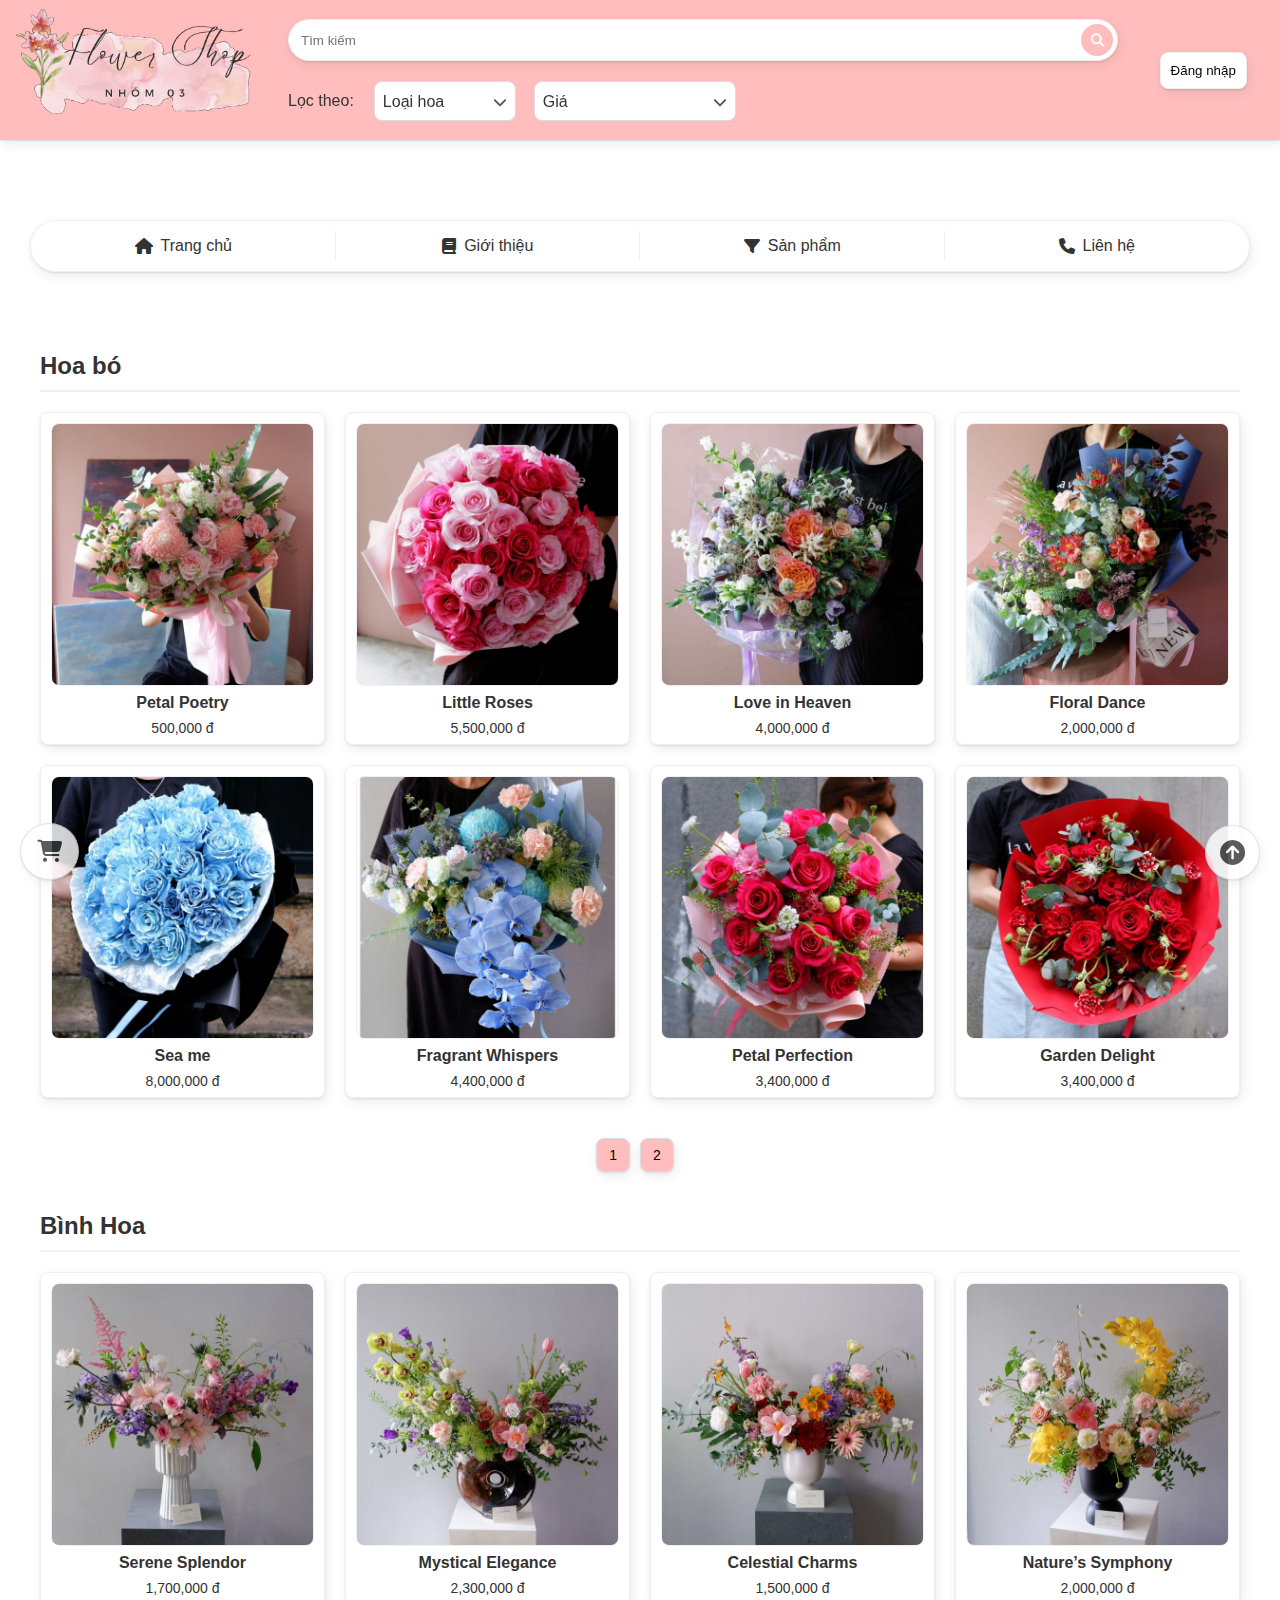
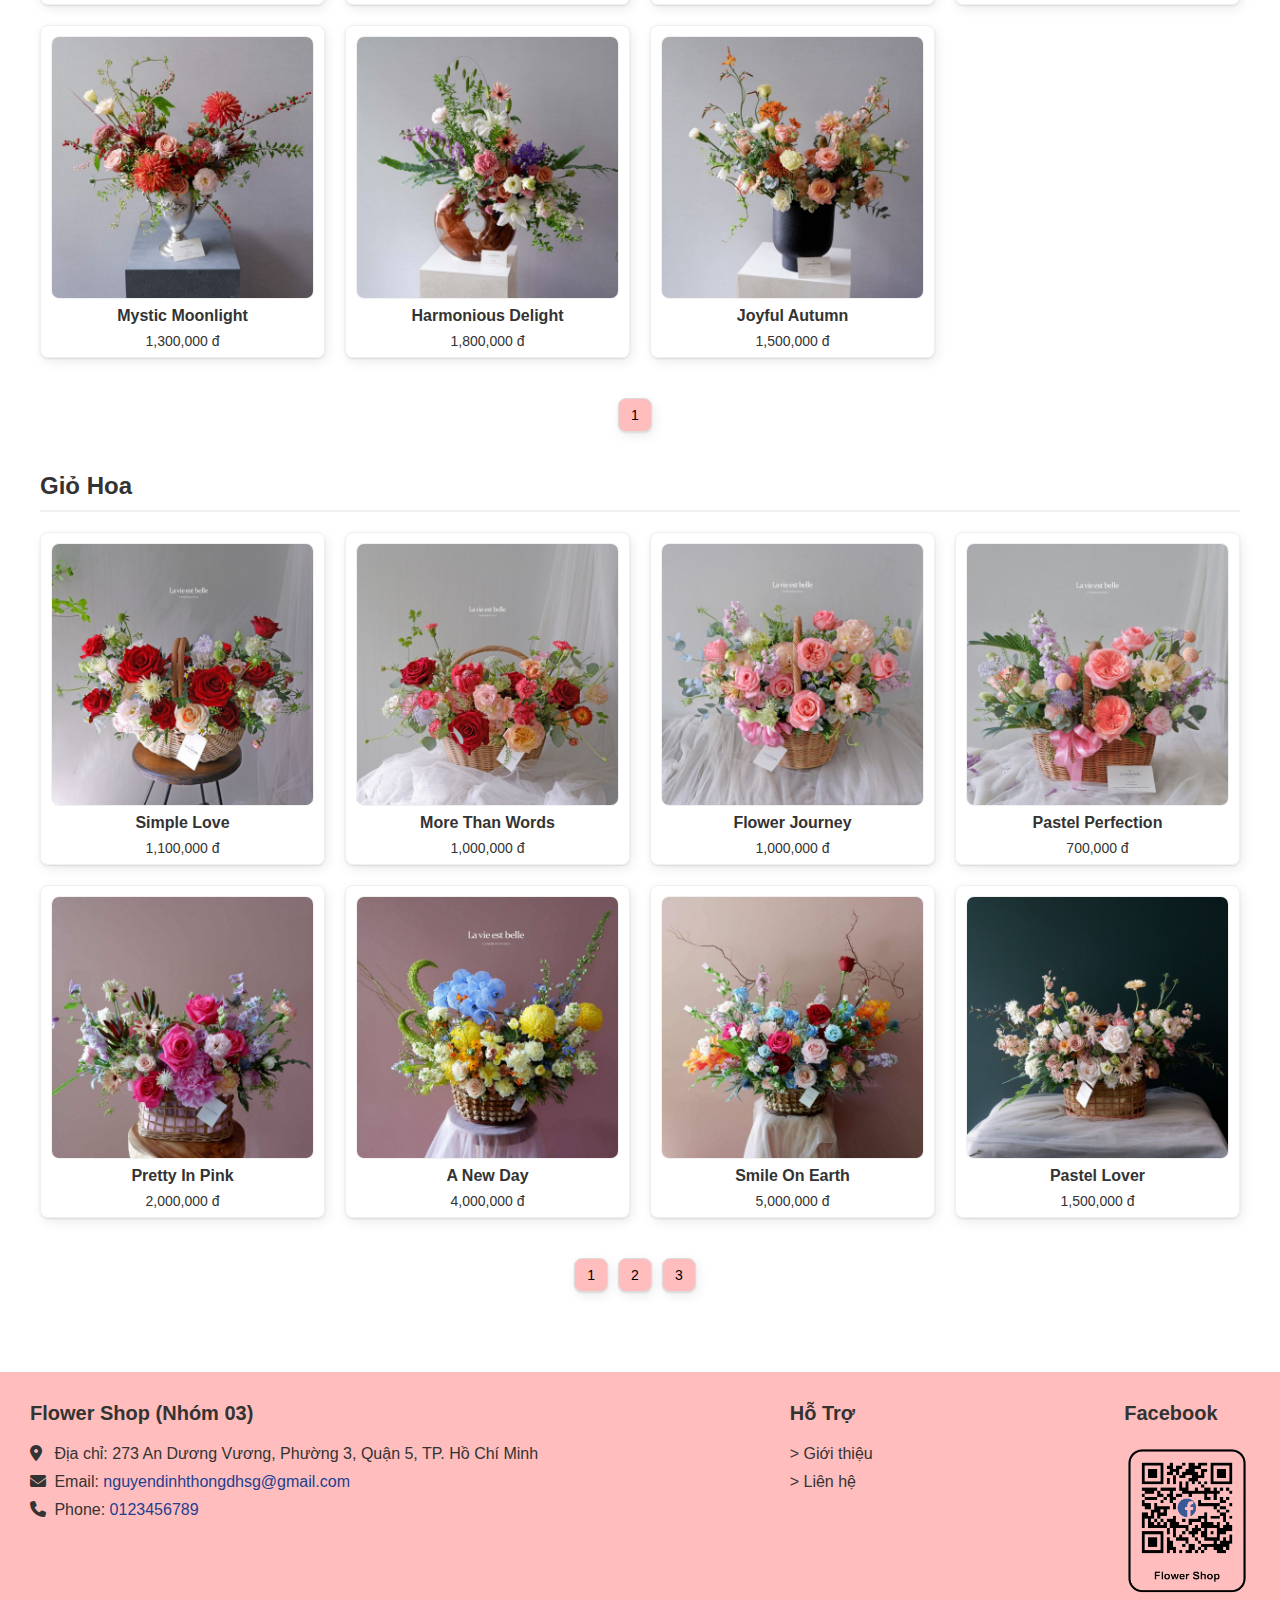
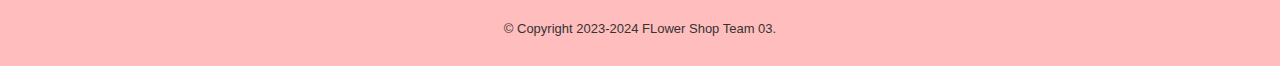
<file: index.html>
<!DOCTYPE html>
<html lang="en">

<head>
    <meta charset="UTF-8">
    <meta name="viewport" content="width=device-width, initial-scale=1.0">
    <link rel="icon" type="image/x-icon" href="./assets/images/favicon.jpg">
    <link rel="stylesheet" href="./assets/fonts/fontawesome-free-6.4.2-web/css/all.min.css">
    <link rel="stylesheet" href="./css/base.css">
    <link rel="stylesheet" href="./css/style.css">
    <link rel="stylesheet" href="./css/productDetail.css">

    <title>Cửa hàng hoa</title>
</head>

<body>
    <header class="header">
        <div class="logo">
            <a href="/"><img src="./assets/images/Logo.png" alt="logo-shop" /></a>
        </div>
        <div class="tasks">
            <div class="search">
                <form id="search_form" class="search_form">
                    <input type="search" placeholder="Tìm kiếm" name="search" autocomplete="off" spellcheck="false" />
                    <button type="submit">
                        <i class="fa-solid fa-magnifying-glass"></i>
                    </button>
                </form>
                <div class="search_filter">
                    <div class="head_filter">Lọc theo:</div>
                    <div class="typeFlower_filter">
                        <ul id="typeFlower_filter">
                            <li id="typeFlower_filter_li" typeFlower='first_li'>
                                <span>Loại hoa</span>
                                <i class="fa-solid fa-chevron-down"></i>
                            </li>
                            <li typeFlower='Hoa bó' typeData='hoabo'>Hoa bó</li>
                            <li typeFlower='Bình hoa' typeData='binhhoa'>Bình hoa</li>
                            <li typeFlower='Giỏ hoa' typeData='giohoa'>Giỏ hoa</li>
                        </ul>
                    </div>
                    <div class="typeFlower_filter priceFlower_filter">
                        <ul id="priceFlower_filter">
                            <li id="priceFlower_filter_li" textPrice='first_li'>
                                <span>Giá</span>
                                <i class="fa-solid fa-chevron-down"></i>
                            </li>
                            <li textPrice='Trên 6 triệu đồng' price='>6'>Trên
                                6 triệu đồng
                            </li>
                            <li textPrice='Từ 4 đến 6 triệu đồng' price='4-6'>
                                Từ 4 đến 6
                                triệu đồng</li>
                            <li textPrice='Từ 2 đến 4 triệu đồng' price='2-4'>
                                Từ 2 đến 4
                                triệu đồng</li>
                            <li textPrice='Dưới 2 triệu đồng' price='<2'>Dưới
                                2 triệu đồng
                            </li>
                        </ul>
                    </div>
                </div>
            </div>
        </div>
        <div id="user" class="user">
            <div class="login">
                <button onclick="handlerShowModal()" type="button">Đăng nhập</button>
            </div>
        </div>
    </header>
    <main class="main">
        <nav class="main-nav">
            <ul class="main-nav-list">
                <li class="main-nav-item">
                    <a href="/">
                        <i class="fa-solid fa-house"></i>
                        <span>Trang chủ</span>
                    </a>
                </li>
                <li class="main-nav-item">
                    <a onclick="showIntroduce()" style="cursor: pointer;">
                        <i class="fa-solid fa-book"></i>
                        <span>Giới thiệu</span>
                    </a>
                </li>
                <li class="main-nav-item">
                    <a style="cursor: pointer;" id="main-nav-ViewndividualProducts">
                        <i class="fa-solid fa-filter"></i>
                        <span>Sản phẩm</span>
                    </a>
                </li>
                <li class="main-nav-item">
                    <a href="#footer">
                        <i class="fa-solid fa-phone"></i>
                        <span>Liên hệ</span>
                    </a>
                </li>
            </ul>
        </nav>
        <div class="main-wrapper">
            <div id="main-content" class="main-content"></div>
        </div>
    </main>
    <footer id="footer" class="footer">
        <div class="footer-wrapper">
            <div class="footer-content">
                <div class="footer-info">
                    <h1 class="footer-header">Flower Shop (Nhóm 03)</h1>
                    <div>
                        <p><i class="fa-solid fa-location-dot"></i> Địa chỉ: 273 An Dương Vương, Phường 3, Quận 5, TP.
                            Hồ
                            Chí
                            Minh</p>
                    </div>
                    <div>
                        <i class="fa-solid fa-envelope"></i> Email:
                        <a class="communication__link" href="mailto:nguyendinhthongdhsg@gmail.com">
                            nguyendinhthongdhsg@gmail.com
                        </a>
                    </div>
                    <div>
                        <i class="fa-solid fa-phone"></i> Phone:
                        <a class="communication__link" href="tel:0123456789">
                            0123456789
                        </a>
                    </div>
                </div>
                <div class="footer-support">
                    <h3 class="footer-header">Hỗ Trợ</h3>
                    <ul id="footer-support">
                        <li>> Giới thiệu</li>
                        <li>> Liên hệ</li>
                    </ul>
                </div>
                <div class="footer-facebook">
                    <div>
                        <h3 class="footer-header">Facebook</h3>
                        <div class="footer-facebook-qr">
                            <a target="_blank" href="https://www.facebook.com/flower.shop.nhom03/"><img
                                    src="./assets/images/qrcode.png" alt="Flower Shop" /></a>
                        </div>
                    </div>
                </div>
            </div>
            <p class="footer-copyright">© Copyright 2023-2024 FLower Shop Team 03.</p>
        </div>
    </footer>

    <div id="cart-btn" class="cart-wrapper">
        <div class="cart-content" onclick="showListCart()"><i class="fa-solid fa-cart-shopping"></i></div>
    </div>
    <div id="cart" class="cart-modal">
        <div id="cart-list" class="cart-list"></div>
    </div>

    <div id="scrollToTop" class="scrollToTop" onclick="scrollTopF()">
        <i class="fa-solid fa-circle-arrow-right"></i>
    </div>

    <!-- Modal login -->
    <div id="modal-login" class="modal">
        <div id="modal-wrapper" class="modal-wrapper">
            <div id="modal-content" class="modal-content">
                <h2 class="modal-heading">Cửa hàng hoa</h2>
                <h3 class="modal-subHead">Đăng nhập</h3>
                <form class="modal-form">
                    <input type="text" name="account" placeholder="Tên đăng nhập" autocomplete="off"
                        spellcheck="false" />
                    <input type="password" name="password" placeholder="Mật khẩu" autocomplete="off"
                        spellcheck="false" />
                    <button type="submit">Đăng nhập</button>
                </form>
                <div class="message-redirect">
                    <p>Bạn chưa có tài khoản?</p>
                    <p class="message-redirect-link" onclick="handlerShowModalRegis()">Đăng ký</p>
                </div>
            </div>
        </div>
    </div>

    <!-- Modal register -->
    <div id="modal-register" class="modal">
        <div id="modal-wrapper" class="modal-wrapper">
            <div id="modal-content" class="modal-content">
                <h2 class="modal-heading">Cửa hàng hoa</h2>
                <h3 class="modal-subHead">Đăng ký</h3>
                <form class="modal-form">
                    <input type="text" name="name" placeholder="Họ và tên" autocomplete="off" spellcheck="false" />
                    <input type="text" name="account" placeholder="Tên đăng nhập" autocomplete="off"
                        spellcheck="false" />
                    <input type="password" name="password" placeholder="Mật khẩu" autocomplete="off"
                        spellcheck="false" />
                    <input type="password" name="a-password" placeholder="Nhập lại mật khẩu" autocomplete="off"
                        spellcheck="false" />
                    <button type="submit">Đăng ký</button>
                </form>
                <div class="message-redirect">
                    <p>Bạn đã có tài khoản?</p>
                    <p class="message-redirect-link" onclick="handlerShowModal()">Đăng nhập</p>
                </div>
            </div>
        </div>
    </div>

    <!-- Toast -->
    <div id="toast" class="toast"></div>

    <script>
        // user
        function handlerShowMenu() {
            document.querySelector('#user-menu>ul').classList.toggle('open')
        }

        function logout() {
            localStorage.removeItem('user')
            location.reload()
        }

        // check login
        const user = document.getElementById('user')
        let userInfo = JSON.parse(localStorage.getItem('user'))
        if (userInfo) {
            user.innerHTML = `<nav id="user-menu" class="user-menu" onclick="handlerShowMenu()">
                            <div class="user-avatar">
                                <i class="fa-solid fa-bars"></i>
                                <i class="fa-solid fa-circle-user"></i>
                            </div>
                            <ul class="user-list">
                                <li class="user-item-name">
                                    ${userInfo.name}
                                </li>
                                <li>
                                    <a href="/">
                                        Trang chủ
                                    </a>
                                </li>
                                <li>
                                    <a onclick="showListCart()">
                                        Giỏ hàng
                                    </a>
                                </li>
                                <li>
                                    <a href="#">
                                        Giới thiệu
                                    </a>
                                </li>
                                ${userInfo.account === 'admin' ? `<li>
                                        <a href="/admin/admin.html">
                                            Admin
                                        </a>
                                    </li>` : ''}
                                <li class="user-item-logout" onclick="logout()">Đăng xuất</li>
                            </ul>
                        </nav>`
        }


        // Toast
        function showSuccessToast(text) {
            toastContent.innerHTML = `<div  class="toast-content"><i style="color: #30d158;" class="fa-solid fa-circle-check"></i><p>${text}</p></div>`
            setTimeout(() => {
                toastContent.classList.remove('show')
            }, 3000)
            toastContent.classList.add('show')
        }

        function showErrorToast(text) {
            toastContent.innerHTML = `<div  class="toast-content"><i style="color: red;" class="fa-solid fa-circle-xmark"></i><p>${text}</p></div>`
            setTimeout(() => {
                toastContent.classList.remove('show')
            }, 3000)
            toastContent.classList.add('show')
        }

        const toastContent = document.getElementById('toast')

        // Login Register
        const modalLogin = document.getElementById('modal-login')

        const modalRegister = document.getElementById('modal-register')


        function handlerShowModal() {
            modalRegister.style.display = 'none'
            modalLogin.style.display = 'flex'
        }

        function handlerShowModalRegis() {
            modalLogin.style.display = 'none'
            modalRegister.style.display = 'flex'
        }

        modalLogin.onclick = (e) => handlerCloseModal(e.target)
        modalRegister.onclick = (e) => handlerCloseModal(e.target)

        function handlerCloseModal(event) {
            if (event.getAttribute('id') === 'modal-login' ||
                event.getAttribute('id') === 'modal-register' ||
                event.getAttribute('id') === 'modal-wrapper' ||
                event.getAttribute('id') === 'close-modal') {
                while (event.getAttribute('id') !== 'modal-login' && event.getAttribute('id') !== 'modal-register') {
                    event = event.parentElement
                }
                event.style.display = 'none'
            }
        }

        modalRegister.onsubmit = (e) => handlerRegister(e)

        function handlerRegister(e) {
            e.preventDefault()
            let checkForm = true;
            const listInput = document.querySelectorAll('#modal-register input')
            for (let input of listInput) {
                if (!checkInputForm(input)) {
                    checkForm = false
                }
            }
            if (listInput[1].value.trim() == 'admin') {
                showErrorToast('Tên đăng nhập đã tồn tại')
                listInput[1].value = ''
                listInput[1].style.borderColor = 'red'
                return;
            }
            if (checkForm) {
                const listAccount = JSON.parse(localStorage.getItem('list-account'))
                if (listAccount) {
                    let checkAccount = true;
                    const lengthListAccount = listAccount.length
                    for (let i = 0; i < lengthListAccount; i++) {
                        if (listAccount[i].account === listInput[1].value.trim()) {
                            showErrorToast('Tên đăng nhập đã tồn tại')
                            listInput[1].value = ''
                            listInput[1].style.borderColor = 'red'
                            checkAccount = false
                            break
                        }
                    }
                    if (checkAccount && checkFullName(listInput[0].value)
                        && checkUserName(listInput[1].value)
                        && listInput[2].value === listInput[3].value) {
                        listAccount.push({
                            name: listInput[0].value.trim(),
                            account: listInput[1].value.trim(),
                            password: listInput[2].value.trim()
                        })
                        localStorage.setItem('list-account', JSON.stringify(listAccount))
                        resetForm(listInput)
                        showSuccessToast('Đăng ký thành công')
                    }
                    else {
                        if (!checkFullName(listInput[0].value)) {
                            showErrorToast('Họ và tên không được chứa ký tự đặt biệt, không chứa chữ số')
                            listInput[0].value = ''
                            listInput[0].style.borderColor = 'red'
                        }
                        else if (!checkUserName(listInput[1].value)) {
                            showErrorToast('Tên đăng nhập không được chứa khoảng trắng, không bắt đầu bằng chữ số')
                            listInput[1].value = ''
                            listInput[1].style.borderColor = 'red'
                        }
                        else if (listInput[2].value !== listInput[3].value) {
                            showErrorToast('Nhập lại mật khẩu không trùng khớp')
                            listInput[2].value = ''
                            listInput[3].value = ''
                            listInput[2].style.borderColor = 'red'
                            listInput[3].style.borderColor = 'red'
                        }
                    }
                }
                else {
                    if (checkFullName(listInput[0].value)
                        && checkUserName(listInput[1].value)
                        && listInput[2].value === listInput[3].value) {
                        localStorage.setItem('list-account', JSON.stringify([{
                            name: listInput[0].value.trim(),
                            account: listInput[1].value.trim(),
                            password: listInput[2].value.trim()
                        }]))
                        resetForm(listInput)
                        showSuccessToast('Đăng ký thành công')
                    }
                    else {
                        if (!checkFullName(listInput[0].value)) {
                            showErrorToast('Họ và tên không được chứa ký tự đặt biệt, không chứa chữ số')
                            listInput[0].value = ''
                            listInput[0].style.borderColor = 'red'
                        }
                        else if (!checkUserName(listInput[1].value)) {
                            showErrorToast('Tên đăng nhập không được chứa khoảng trắng, không bắt đầu bằng chữ số')
                            listInput[1].value = ''
                            listInput[1].style.borderColor = 'red'
                        }
                        else if (listInput[2].value !== listInput[3].value) {
                            showErrorToast('Nhập lại mật khẩu không trùng khớp')
                            listInput[2].value = ''
                            listInput[3].value = ''
                            listInput[2].style.borderColor = 'red'
                            listInput[3].style.borderColor = 'red'
                        }
                    }
                }
            }
            else {
                showErrorToast('Vui lòng nhập chính xác thông tin')
            }
        }

        // Bỏ dấu họ và tên
        function removeAscent(str) {
            if (str === null || str === undefined) return str
            str = str.toLowerCase()
            str = str.replace(/à|á|ạ|ả|ã|â|ầ|ấ|ậ|ẩ|ẫ|ă|ằ|ắ|ặ|ẳ|ẵ/g, "a")
            str = str.replace(/è|é|ẹ|ẻ|ẽ|ê|ề|ế|ệ|ể|ễ/g, "e")
            str = str.replace(/ì|í|ị|ỉ|ĩ/g, "i")
            str = str.replace(/ò|ó|ọ|ỏ|õ|ô|ồ|ố|ộ|ổ|ỗ|ơ|ờ|ớ|ợ|ở|ỡ/g, "o")
            str = str.replace(/ù|ú|ụ|ủ|ũ|ư|ừ|ứ|ự|ử|ữ/g, "u")
            str = str.replace(/ỳ|ý|ỵ|ỷ|ỹ/g, "y")
            str = str.replace(/đ/g, "d")
            str = str.replace(/ /g, "")
            return str
        }

        function checkFullName(userFullName) {
            var re = /^[a-zA-Z!@#\$%\^\&*\)\(+=._-]{2,}$/g // regex here
            return re.test(removeAscent(userFullName))
        }

        function checkUserName(userName) {
            const length = userName.length
            if (!isNaN(userName[0]))
                return false
            for (let i = 0; i < length; i++) {
                if (userName[i] === ' ') {
                    return false
                }
            }
            return true
        }

        modalLogin.onsubmit = (e) => handlerLogin(e)

        function handlerLogin(e) {
            e.preventDefault()
            let checkForm = true
            const listInput = document.querySelectorAll('#modal-login input')
            for (let input of listInput) {
                if (!checkInputForm(input)) {
                    checkForm = false
                }
            }
            if (checkForm) {
                if (listInput[0].value.trim() == 'admin' && listInput[1].value.trim() == 'admin') {
                    localStorage.setItem('user', JSON.stringify({
                        name: listInput[0].value,
                        account: listInput[0].value,
                        admin: true
                    }))
                    window.location.href = '/admin/admin.html'
                    return;
                }
            }
            if (checkForm) {
                let checkPass = false
                const listAccount = JSON.parse(localStorage.getItem('list-account'))
                const lengthListAccount = listAccount ? listAccount.length : 0
                if (listAccount) {
                    for (let i = 0; i < lengthListAccount; i++) {
                        if (listAccount[i].account === listInput[0].value && listAccount[i].password === listInput[1].value) {
                            resetForm(listInput)
                            checkPass = true
                            modalLogin.style.display = 'none'
                            localStorage.setItem('user', JSON.stringify({
                                name: listAccount[i].name,
                                account: listAccount[i].account
                            }))
                            userInfo = {
                                name: listAccount[i].name,
                                account: listAccount[i].account
                            }
                            location.reload()
                            break
                        }
                    }
                } else {
                    showErrorToast('Tên tài khoản hoặc mật khẩu không chính xác')
                }
                if (!checkPass) {
                    resetForm(listInput)
                    showErrorToast('Tên tài khoản hoặc mật khẩu không chính xác')
                }
            }
            else {
                showErrorToast('Vui lòng nhập chính xác thông tin')
            }
        }

        function checkInputForm(input) {
            if (!input.value.trim()) {
                input.style.borderColor = 'red'
                return false
            }
            else {
                input.style.borderColor = 'transparent'
                return true
            }
        }

        function resetForm(list) {
            for (let input of list) {
                input.value = ''
                input.style.borderColor = 'transparent'
            }
        }

        // main

        function showIntroduce() {
            const main = document.getElementById('main-content')
            const html = `
                <div class="main-introduce">
                    <h2>GIỚI THIỆU</h2>
                    <p>Flower Shop - Cuộc sống tươi đẹp</p>
                    <p>Đó là thông điệp mà chúng tôi muốn truyền tải đến bạn, mỗi ngày của bạn hãy luôn rực rỡ, đầy năng lượng và nhiều yêu thương như những bông hoa biết nói.</p>
                    <p>Tiệm hoa Flower Shop nằm giữa lòng Sài Gòn nhộn nhịp với những mảng tường xanh mát, nắng đan xen qua giàn dây leo lá rũ, tạo một cảm giác bình yên, nhẹ nhàng và gần gũi . Mời bạn ghé thăm ngôi nhà rất thơ này để cùng ngắm nhìn nhiều loại hoa tươi trong nước đến các loại hoa cao cấp nhập khẩu từ Ecuador, Hà Lan, Nam Phi, Nhật Bản… Đội ngũ Team 03 chúng tôi - các bạn trẻ đầy sáng tạo, đam mê và nhiệt huyết với mong muốn tạo được sự gắn kết cảm xúc và lan toả yêu thương qua những bông hoa tươi thắm. Mỗi một sản phẩm hoa hoàn thiện được trao đến tay khách hàng là tất cả sự tận tâm và trân trọng của chúng tôi .</p>
                </div>
            `
            main.innerHTML = html
        }

        const cartBtn = document.getElementById('cart-btn')
        const cart = document.getElementById('cart')
        const cartList = document.getElementById('cart-list')


        function showListCartAdd() {
            let html =
                `<div class="cart-list-content">
                        <ul class="cart-list-nav">
                            <li>
                                Sản phẩm
                            </li>    
                            <li>
                                Đang xử lý
                            </li>
                            <li>
                                Đã xong
                            </li>
                        </ul>
                        <h2 class="cart-list-header">Giỏ hàng</h2>
                        <ul class="cart-list-product">    
                    `
            const listCart = JSON.parse(localStorage.getItem('listCart-' + userInfo.account))
            let item = ''
            if (listCart && listCart[0]) {
                const length = listCart.length
                for (let i = 0; i < length; i++) {
                    item += `
                        <li>
                            <img src="${listCart[i].image}" alt="hinh"/>
                            <h4>
                                ${listCart[i].name}
                            </h4>
                            <p>
                                ${formatPrice(listCart[i].price, 'đ')}    
                            </p>
                            <button>+</button>
                            <span>${listCart[i].length}</span>
                            <button>-</button>
                            <input placeholder="1" type="checkbox" index="${i}" />
                        </li>
                    `
                }
            }
            else {
                item = `<li style="justify-content: center;">Chưa có sản phẩm nào trong giỏ hàng</li>`
            }
            html = html + item + `</ul>
                <div class="cart-list-btnBuy">
                    <button class="cart-list-btnBuy-delete">Xóa</button>
                    <button>Đặt hàng</button>
                </div>
            </div>`
            cartList.innerHTML = html

            const listNav = document.querySelectorAll('.cart-list-nav>li')
            listNav[0].onclick = (e) => showListCartAdd()
            listNav[1].onclick = (e) => showListCartIng()
            listNav[2].onclick = (e) => showListCartEd()

            const btnAdd = document.querySelectorAll('.cart-list-product>li>button')
            const quantity = document.querySelectorAll('.cart-list-product>li>span')
            const lengthBtn = btnAdd.length
            for (let i = 0; i < lengthBtn; i++) {
                btnAdd[i].onclick = (e) => handlerQuantityProduct(e.target.textContent, quantity[Math.floor(i / 2)])
            }
            const btnBuy = document.querySelectorAll('.cart-list-btnBuy>button')
            btnBuy[0].onclick = (e) => {
                const checkBoxs = document.querySelectorAll('.cart-list-product>li>input:checked')
                const length = checkBoxs.length
                for (let i = 0; i < length; i++) {
                    if (i == 0) {
                        listCart.splice(parseInt(checkBoxs[i].getAttribute('index')), 1)
                    }
                    else {
                        listCart.splice(parseInt(checkBoxs[i].getAttribute('index')) - i, 1)
                    }
                }
                localStorage.setItem('listCart-' + userInfo.account, JSON.stringify(listCart))
                showListCartAdd()
            }
            btnBuy[1].onclick = (e) => {
                const checkBoxs = document.querySelectorAll('.cart-list-product>li>input:checked')
                let listCartIng = JSON.parse(localStorage.getItem('listCarting-' + userInfo.account))
                const d = new Date()
                if (listCartIng && listCartIng[0]) {
                    const cartIng = []
                    let totalPrice = 0
                    let totalLength = 0
                    for (let checkBox of checkBoxs) {
                        listCart[parseInt(checkBox.getAttribute('index'))].length = parseInt(quantity[parseInt(checkBox.getAttribute('index'))].textContent)
                        cartIng.push(listCart[parseInt(checkBox.getAttribute('index'))])
                        totalPrice += listCart[parseInt(checkBox.getAttribute('index'))].price * listCart[parseInt(checkBox.getAttribute('index'))].length
                        totalLength += listCart[parseInt(checkBox.getAttribute('index'))].length
                    }
                    listCartIng.push({
                        id: `${d.getDate()}${d.getHours()}${d.getMinutes()}${d.getSeconds()}${Math.floor(Math.random() * 10000)}`,
                        listPr: cartIng,
                        date: `${d.getDate()}/${d.getMonth() + 1}/${d.getFullYear()} (${d.getHours()}:${d.getMinutes()}:${d.getSeconds()})`,
                        totalPrice,
                        totalLength
                    })
                }
                else {
                    listCartIng = []
                    const cartIng = []
                    let totalPrice = 0
                    let totalLength = 0
                    for (let checkBox of checkBoxs) {
                        listCart[parseInt(checkBox.getAttribute('index'))].length = parseInt(quantity[parseInt(checkBox.getAttribute('index'))].textContent)
                        cartIng.push(listCart[parseInt(checkBox.getAttribute('index'))])
                        totalPrice += listCart[parseInt(checkBox.getAttribute('index'))].price * listCart[parseInt(checkBox.getAttribute('index'))].length
                        totalLength += listCart[parseInt(checkBox.getAttribute('index'))].length
                    }
                    listCartIng.push({
                        id: `${d.getDate()}${d.getHours()}${d.getMinutes()}${d.getSeconds()}${Math.floor(Math.random() * 10000)}`,
                        listPr: cartIng,
                        date: `${d.getDate()}/${d.getMonth() + 1}/${d.getFullYear()} (${d.getHours()}:${d.getMinutes()}:${d.getSeconds()})`,
                        totalPrice,
                        totalLength
                    })
                }

                if (listCartIng && listCartIng[0].listPr[0]) {
                    localStorage.setItem('listCarting-' + userInfo.account, JSON.stringify(listCartIng))
                    const listCarted = JSON.parse(localStorage.getItem('listCarted-' + userInfo.account))
                    if (!listCarted) {
                        localStorage.setItem('listCarted-' + userInfo.account, JSON.stringify([]))
                    }
                }
                btnBuy[0].click()
            }
        }

        function showListCartIng() {
            let html =
                `<div class="cart-list-content">
                    <div class="modal-cart-list-ing-ed"></div>
                        <ul class="cart-list-nav">
                            <li>
                                Sản phẩm
                            </li>    
                            <li>
                                Đang xử lý
                            </li>
                            <li>
                                Đã xong
                            </li>
                        </ul>
                        <h2 class="cart-list-header">Đang xử lý</h2>
                        <ul class="cart-list-product">`
            const listCart = JSON.parse(localStorage.getItem('listCarting-' + userInfo.account))
            let item = ''
            if (listCart && listCart[0]) {
                const length = listCart.length
                for (let i = 0; i < length; i++) {
                    item += `
                        <li>
                            <p style="color: #333;">Mã đơn: ${listCart[i].id}</p>
                            <p style="color: #333;">Ngày đặt: ${listCart[i].date}</p>
                            <p style="color: #333;">Tổng tiền: ${formatPrice(listCart[i].totalPrice, 'đ')}</p>
                            <p style="color: #333;">Số lượng sản phẩm: ${listCart[i].totalLength}</p>
                            <p style="color: blue; text-decoration: underline;flex: 0.3; cursor: pointer;" index="${i}">Xem thêm</p>
                        </li>
                `
                }
            }
            else {
                item = `<li li style = "justify-content: center;" > Chưa có sản phẩm nào trong danh mục đang xử lý</li> `
            }
            html = html + item + `</ul ></div> `
            cartList.innerHTML = html
            const xemThems = document.querySelectorAll('.cart-list-product>li>p:last-child')
            for (let xemThem of xemThems) {
                xemThem.onclick = (e) => {
                    const event = e.target
                    const i = parseInt(event.getAttribute('index'))
                    let html = `
                    <div>
                        <h3>Chi tiết</h3>
                        <div>
                            <p style="color: #333;">Mã đơn: ${listCart[i].id}</p>
                            <p style="color: #333;">Ngày đặt: ${listCart[i].date}</p>
                            <p style="color: #333;">Tổng tiền: ${formatPrice(listCart[i].totalPrice, 'đ')}</p>
                            <p style="color: #333;">Số lượng sản phẩm: ${listCart[i].totalLength}</p>
                        </div>
                        <ul>
                    `
                    for (let index = 0; index < listCart[i].listPr.length; index++) {
                        html += `
                        <li>
                            <img src="${listCart[i].listPr[index].image}" alt="hinh"/>
                            <h4>
                                ${listCart[i].listPr[index].name}
                            </h4>
                            <p>
                                ${formatPrice(listCart[i].listPr[index].price, 'đ')}    
                            </p>
                            <span>${listCart[i].listPr[index].length}</span>
                        </li>
                    `
                    }

                    html += `</ul></div>`
                    const modal = document.querySelector('.modal-cart-list-ing-ed')
                    modal.innerHTML = html
                    modal.style.display = 'flex'
                    modal.onclick = (e) => {
                        let event = e.target
                        while (event.classList[0] != 'modal-cart-list-ing-ed')
                            event = event.parentElement
                        if (event) {
                            event.style.display = 'none'
                        }
                    }
                }
            }
            const listNav = document.querySelectorAll('.cart-list-nav>li')
            listNav[0].onclick = (e) => showListCartAdd()
            listNav[1].onclick = (e) => showListCartIng()
            listNav[2].onclick = (e) => showListCartEd()
        }

        function showListCartEd() {
            let html =
                `<div class="cart-list-content">
                    <div class="modal-cart-list-ing-ed"></div>
                        <ul class="cart-list-nav">
                            <li>
                                Sản phẩm
                            </li>    
                            <li>
                                Đang xử lý
                            </li>
                            <li>
                                Đã xong
                            </li>
                        </ul>
                        <h2 class="cart-list-header">Đã xong</h2>
                        <ul class="cart-list-product">`
            const listCart = JSON.parse(localStorage.getItem('listCarted-' + userInfo.account))
            let item = ''
            if (listCart && listCart[0]) {
                const length = listCart.length
                for (let i = 0; i < length; i++) {
                    item += `
                        <li>
                            <p style="color: #333;">Mã đơn: ${listCart[i].id}</p>
                            <p style="color: #333;">Ngày đặt: ${listCart[i].date}</p>
                            <p style="color: #333;">Tổng tiền: ${formatPrice(listCart[i].totalPrice, 'đ')}</p>
                            <p style="color: #333;">Số lượng sản phẩm: ${listCart[i].totalLength}</p>
                            <p style="color: blue; text-decoration: underline;flex: 0.3; cursor: pointer;" index="${i}">Xem thêm</p>
                        </li>
                `
                }
            }
            else {
                item = `<li li style = "justify-content: center;" > Chưa có sản phẩm nào trong danh mục đã xong</li> `
            }
            html = html + item + `</ul ></div> `
            cartList.innerHTML = html
            const xemThems = document.querySelectorAll('.cart-list-product>li>p:last-child')
            for (let xemThem of xemThems) {
                xemThem.onclick = (e) => {
                    const event = e.target
                    const i = parseInt(event.getAttribute('index'))
                    let html = `
                    <div>
                        <h3>Chi tiết</h3>
                        <div>
                            <p style="color: #333;">Mã đơn: ${listCart[i].id}</p>
                            <p style="color: #333;">Ngày đặt: ${listCart[i].date}</p>
                            <p style="color: #333;">Tổng tiền: ${formatPrice(listCart[i].totalPrice, 'đ')}</p>
                            <p style="color: #333;">Số lượng sản phẩm: ${listCart[i].totalLength}</p>
                        </div>
                        <ul>
                    `
                    for (let index = 0; index < listCart[i].listPr.length; index++) {
                        html += `
                        <li>
                            <img src="${listCart[i].listPr[index].image}" alt="hinh"/>
                            <h4>
                                ${listCart[i].listPr[index].name}
                            </h4>
                            <p>
                                ${formatPrice(listCart[i].listPr[index].price, 'đ')}    
                            </p>
                            <span>${listCart[i].listPr[index].length}</span>
                        </li>
                    `
                    }

                    html += `</ul></div>`
                    const modal = document.querySelector('.modal-cart-list-ing-ed')
                    modal.innerHTML = html
                    modal.style.display = 'flex'
                    modal.onclick = (e) => {
                        let event = e.target
                        while (event.classList[0] != 'modal-cart-list-ing-ed')
                            event = event.parentElement
                        if (event) {
                            event.style.display = 'none'
                        }
                    }
                }
            }
            const listNav = document.querySelectorAll('.cart-list-nav>li')
            listNav[0].onclick = (e) => showListCartAdd()
            listNav[1].onclick = (e) => showListCartIng()
            listNav[2].onclick = (e) => showListCartEd()
        }

        function showListCart() {
            if (userInfo) {
                showListCartAdd()
                cart.style.display = 'flex'
            }
            else {
                handlerShowModal()
            }
        }

        cart.onclick = (e) => handlerCloseCart(e.target)

        function handlerCloseCart(event) {
            if (event.getAttribute('id') === 'cart') {
                event.style.display = 'none'
            }
        }

        function handlerQuantityProduct(option, quantity) {
            if (option === '+') {
                quantity.innerText = parseInt(quantity.textContent) + 1
            }
            else if (parseInt(quantity.textContent) > 1)
                quantity.innerText = parseInt(quantity.textContent) - 1
        }

        function formatPrice(n, currency) {
            const nFormat = new Intl.NumberFormat();
            return nFormat.format(n) + ' ' + currency;
        }

        function scrollTopF() {
            window.scrollTo(top)
        }



    </script>
    <script type="module" src="./js/render.js"></script>
    <script type="module" src="./js/filter.js"></script>
    <script type="module" src="./js/search.js"></script>
    <script type="module" src="./js/ViewndividualProducts.js"></script>
</body>

</html>
</file>
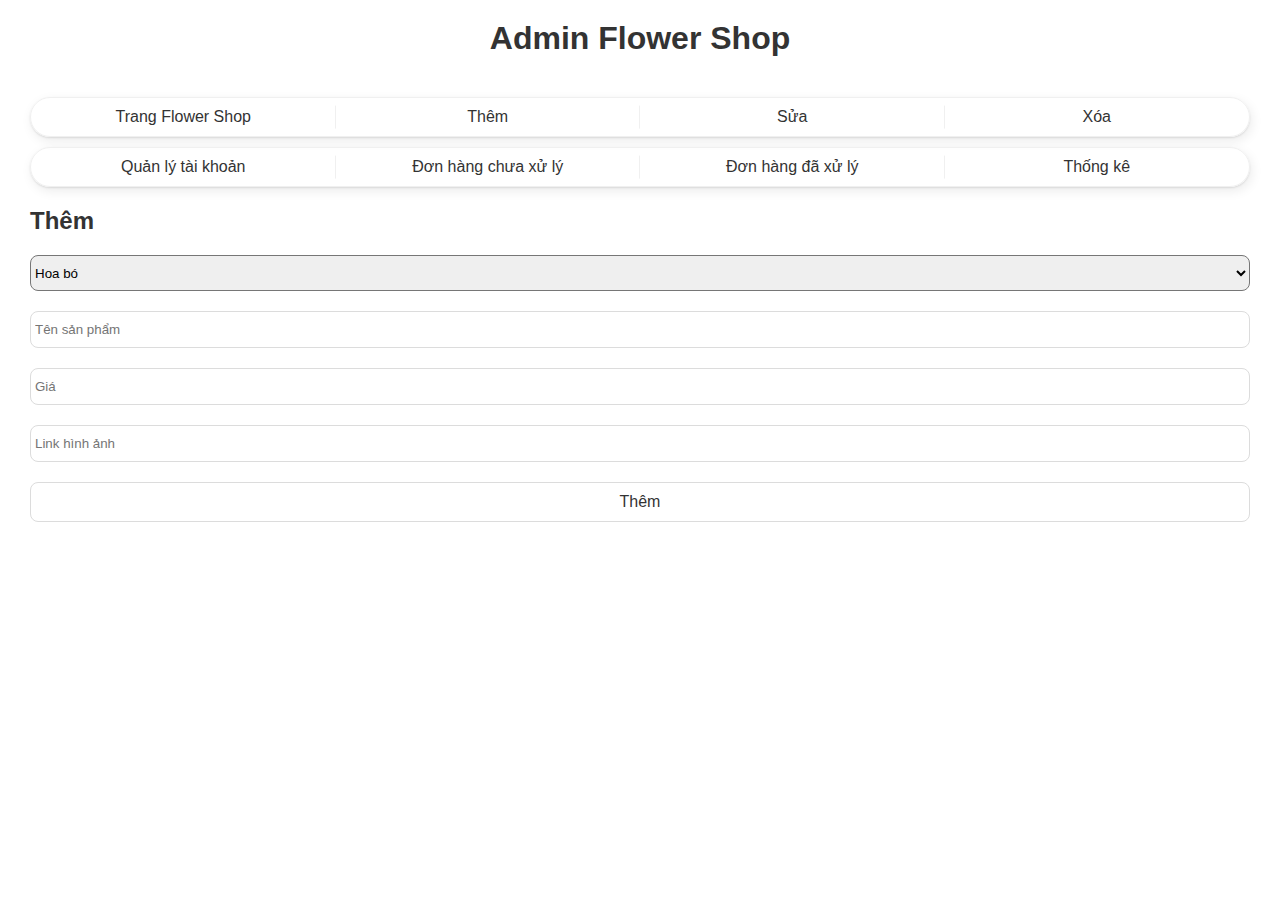
<file: admin/admin.html>
<!DOCTYPE html>
<html lang="en">

<head>
    <meta charset="UTF-8">
    <meta name="viewport" content="width=device-width, initial-scale=1.0">
    <meta content="0; url=http://127.0.0.1:5500/hoabo.html" />
    <title>Document</title>
    <link rel="icon" type="image/x-icon" href="../assets/images/favicon.jpg">
    <link rel="stylesheet" href="../assets/fonts/fontawesome-free-6.4.2-web/css/all.min.css">
    <link rel="stylesheet" href="../css/base.css">
    <link rel="stylesheet" href="./css/style.css">
</head>

<body>
    <header class="admin-header">
        <div class="admin-header-content">
            <h1>Admin Flower Shop</h1>
        </div>
    </header>
    <main class="admin-main">
        <nav class="admin-nav-1">
            <div onclick="gotoHome()">
                Trang Flower Shop
            </div>
            <div onclick="showAdd()">
                Thêm
            </div>
            <div onclick="showEdit()">
                Sửa
            </div>
            <div onclick="showDelete()">
                Xóa
            </div>
        </nav>
        <nav class="admin-nav-2">
            <div onclick="showUserList()">
                Quản lý tài khoản
            </div>
            <div onclick="showListIng()">
                Đơn hàng chưa xử lý
            </div>
            <div onclick="showListEd()">
                Đơn hàng đã xử lý
            </div>
            <div onclick="showStatistic()">
                Thống kê
            </div>
        </nav>
        <div class="admin-content-1">
        </div>

    </main>
    <footer class="admin-footer"></footer>

    <!-- toast -->
    <div id="admin-toast" class="admin-toast"></div>

    <!-- modal -->
    <div class="admin-modal">
        <div class="admin-modal-content"></div>
    </div>

    <!-- modal edit -->
    <div class="admin-modal-edit">
        <div class="admin-modal-edit-content"></div>
    </div>

    <script>

        const adminContent1 = document.querySelector('.admin-content-1')

        function gotoHome() {
            window.location.href = '/'
        }

        function showAdd() {
            let html = `
            <h2>Thêm</h2>
            <form id="admin-form-add-1" class="admin-form-add-1">
                <select name="dir" title="Danh mục">
                    <option value="hoabo">
                        Hoa bó
                    </option>
                    <option value="binhoa">
                        Bình hoa
                    </option>
                    <option value="giohoa">
                        Giỏ hoa
                    </option>
                </select>
                <input placeholder="Tên sản phẩm" type="text" name="name" spellcheck="false" />
                <input placeholder="Giá" type="number" name="price" step="100000" min="100000" spellcheck="false" />
                <input placeholder="Link hình ảnh" type="text" name="image" spellcheck="false" />
                <button type="submit">Thêm</button>
            </form>
            `
            adminContent1.innerHTML = html

            const form = document.getElementById('admin-form-add-1')
            form.onsubmit = (e) => {
                e.preventDefault()
                event = e.target
                const data = localStorage.getItem('data')
                if (event[0].value && event[1].value.trim() && event[2].value.trim() && event[3].value.trim()) {
                    const data = JSON.parse(localStorage.getItem('data'))
                    const product = {
                        id: event[0].value + '_' + (data[event[0].value].length + 1),
                        name: event[1].value.trim(),
                        price: parseInt(event[2].value.trim()),
                        image: event[3].value.trim()
                    }

                    data[event[0].value].push(product)
                    localStorage.setItem('data', JSON.stringify(data))
                    event[1].value = ''
                    event[2].value = ''
                    event[3].value = ''
                    showSuccessToast(`Đã thêm ${product.name}`)

                }
                else {
                    showErrorToast('Vui lòng nhập chính xác thông tin')
                }
            }
        }

        showAdd()

        function showEdit() {
            const data = JSON.parse(localStorage.getItem('data'))
            let html = `
            <h2>Sửa sản phẩm</h2>
            <div class="admin-edit-1">
            `
            if (data.hoabo) {
                html += `<div><h3>Hoa bó: ${data.hoabo.length} sản phẩm</h3>
                        <ul>
                        `
                for (let i = 0; i < data.hoabo.length; i++) {
                    html += `<li>
                        <img src="${data.hoabo[i].image}" alt="hinh"/>
                        <h4>${data.hoabo[i].name}</h4>
                        <p>${formatPrice(data.hoabo[i].price, 'đ')}</p>
                        <button title="Sửa" dir="hoabo" index-data="${i}"><i class="fa-solid fa-pen-to-square" dir="hoabo" index-data="${i}"></i></button>
                    </li>`
                }
                html += '</ul></div>'
            }


            if (data.binhhoa) {
                html += `<div><h3>Bình hoa: ${data.binhhoa.length} sản phẩm</h3>
                        <ul>`
                for (let i = 0; i < data.binhhoa.length; i++) {
                    html += `<li>
                        <img src="${data.binhhoa[i].image}" alt="hinh"/>
                        <h4>${data.binhhoa[i].name}</h4>
                        <p>${formatPrice(data.binhhoa[i].price, 'đ')}</p>
                        <button title="Sửa" dir="binhhoa" index-data="${i}" ><i class="fa-solid fa-pen-to-square" dir="binhhoa" index-data="${i}"></i></button>
                    </li>`
                }
                html += '</ul></div>'
            }

            if (data.giohoa) {
                html += `<div><h3>Giỏ hoa: ${data.giohoa.length} sản phẩm</h3>
                        <ul>
                        `
                for (let i = 0; i < data.giohoa.length; i++) {
                    html += `<li>
                        <img src="${data.giohoa[i].image}" alt="hinh"/>
                        <h4>${data.giohoa[i].name}</h4>
                        <p>${formatPrice(data.giohoa[i].price, 'đ')}</p>
                        <button title="Sửa" dir="giohoa" index-data="${i}"><i class="fa-solid fa-pen-to-square" dir="giohoa" index-data="${i}"></i></button>
                    </li>`
                }

                html += '</ul></div>'
            }

            html += `</div>`
            adminContent1.innerHTML = html

            const listBtnEdit = document.querySelectorAll('.admin-edit-1>div>ul>li>button')
            for (let i = 0; i < listBtnEdit.length; i++) {
                listBtnEdit[i].onclick = (e) => {
                    event = e.target
                    const product = data[event.getAttribute('dir')]
                    const modal = document.querySelector('.admin-modal-edit')
                    const modalContent = document.querySelector('.admin-modal-edit-content')
                    modalContent.innerHTML = `<div>
                            <form id="admin-form-edit-1" class="admin-form-edit-1" dir="${event.getAttribute('dir')}" index="${parseInt(event.getAttribute('index-data'))}">
                                <input placeholder="Tên sản phẩm" type="text" name="name" spellcheck="false" value="${product[parseInt(event.getAttribute('index-data'))].name}" />
                                <input placeholder="Giá" type="number" name="price" step="100000" min="100000" spellcheck="false" value="${product[parseInt(event.getAttribute('index-data'))].price}" />
                                <input placeholder="Link hình ảnh" type="text" name="image" spellcheck="false" value="${product[parseInt(event.getAttribute('index-data'))].image}" />
                                <button type="submit">Sửa</button>
                                <button type="button">Thoát</button>
                            </form>
                            <img id="admin-img-edit-1" src="${product[parseInt(event.getAttribute('index-data'))].image}" alt="Đường link ảnh không chính xác!"/>
                        </div>
                    `
                    modal.style.display = 'flex'
                    const btn = document.querySelector('#admin-form-edit-1>button[type="button"]')
                    btn.onclick = (e) => {
                        modal.style.display = 'none'
                    }

                    const form = document.getElementById('admin-form-edit-1')
                    form.onsubmit = (e) => {
                        e.preventDefault()
                        const event = e.target
                        const data = localStorage.getItem('data')
                        if (event[0].value.trim() && event[1].value.trim()) {
                            const data = JSON.parse(localStorage.getItem('data'))
                            data[event.getAttribute('dir')][parseInt(event.getAttribute('index'))] = {
                                id: data[event.getAttribute('dir')][parseInt(event.getAttribute('index'))].id,
                                name: event[0].value.trim(),
                                price: parseInt(event[1].value.trim()),
                                image: event[2].value.trim()
                            }
                            localStorage.setItem('data', JSON.stringify(data))
                            modal.style.display = 'none'
                            showEdit()
                        }
                        else {
                            showErrorToast('Vui lòng nhập chính xác thông tin')
                        }
                    }
                }
            }
        }

        function showDelete() {
            const data = JSON.parse(localStorage.getItem('data'))
            let html = `
            <h2>Xóa sản phẩm</h2>
            <div class="admin-delete-1">
            `
            if (data.hoabo) {
                html += `<div><h3>Hoa bó: ${data.hoabo.length} sản phẩm</h3>
                        <ul>
                        `
                for (let i = 0; i < data.hoabo.length; i++) {
                    html += `<li>
                        <img src="${data.hoabo[i].image}" alt="hinh"/>
                        <h4>${data.hoabo[i].name}</h4>
                        <p>${formatPrice(data.hoabo[i].price, 'đ')}</p>
                        <button title="Xóa" dir="hoabo" index-data="${i}"><i class="fa-solid fa-trash" dir="hoabo" index-data="${i}"></i></button>
                    </li>`
                }
                html += '</ul></div>'
            }


            if (data.binhhoa) {
                html += `<div><h3>Bình hoa: ${data.binhhoa.length} sản phẩm</h3>
                        <ul>`
                for (let i = 0; i < data.binhhoa.length; i++) {
                    html += `<li>
                        <img src="${data.binhhoa[i].image}" alt="hinh"/>
                        <h4>${data.binhhoa[i].name}</h4>
                        <p>${formatPrice(data.binhhoa[i].price, 'đ')}</p>
                        <button title="Xóa" dir="binhhoa" index-data="${i}" ><i class="fa-solid fa-trash" dir="binhhoa" index-data="${i}"></i></button>
                    </li>`
                }
                html += '</ul></div>'
            }

            if (data.giohoa) {
                html += `<div><h3>Giỏ hoa: ${data.giohoa.length} sản phẩm</h3>
                        <ul>
                        `
                for (let i = 0; i < data.giohoa.length; i++) {
                    html += `<li>
                        <img src="${data.giohoa[i].image}" alt="hinh"/>
                        <h4>${data.giohoa[i].name}</h4>
                        <p>${formatPrice(data.giohoa[i].price, 'đ')}</p>
                        <button title="Xóa" dir="giohoa" index-data="${i}"><i class="fa-solid fa-trash" dir="giohoa" index-data="${i}"></i></button>
                    </li>`
                }

                html += '</ul></div>'
            }

            html += `</div>`

            adminContent1.innerHTML = html
            const listBtnDel = document.querySelectorAll('.admin-delete-1>div>ul>li>button')
            for (let i = 0; i < listBtnDel.length; i++) {
                listBtnDel[i].onclick = (e) => {
                    event = e.target
                    showModal(() => {
                        data[event.getAttribute('dir')].splice(parseInt(event.getAttribute('index-data')), 1)
                        localStorage.setItem('data', JSON.stringify(data))
                        showDelete()
                    }, `Bạn có chắc chắn xóa ${data[event.getAttribute('dir')][parseInt(event.getAttribute('index-data'))].name}`)
                }
            }
        }

        function showUserList() {
            const user = JSON.parse(localStorage.getItem('list-account'))
            const content = document.querySelector('.admin-content-1')
            let html = `
                <div class="admin-content-1-list-user">
                    <h2>Quản lý tài khoản</h2>
                    <ul>
            `
            for (let i = 0; i < user.length; i++) {
                html += `
                    <li>
                        <p>Tên: ${user[i].name}</p>
                        <p>Tài khoản: ${user[i].account}</p>
                        <p>Mật khẩu: ${user[i].password}</p>
                        <button title="Xóa" index-data="${i}"><i class="fa-solid fa-trash" dir="giohoa" index-data="${i}"></i></button>
                    </li>    
                `
            }
            html += `</ul></div>`
            content.innerHTML = html
            const btnDel = document.querySelectorAll('.admin-content-1-list-user>ul>li>button')
            for (let i = 0; i < btnDel.length; i++) {
                btnDel[i].onclick = (e) => {
                    event = e.target
                    user.splice(parseInt(event.getAttribute('index-data')), 1)
                    localStorage.setItem('list-account', JSON.stringify(user))
                    showUserList()
                }
            }
        }

        function showListIng() {
            const user = JSON.parse(localStorage.getItem('list-account'))
            const listIng = []
            for (let x of user) {
                const list = JSON.parse(localStorage.getItem('listCarting-' + x.account))
                if (list && list[0]) {
                    for (let i = 0; i < list.length; i++) {
                        listIng.push({
                            index: i,
                            name: x.name,
                            account: x.account,
                            ...list[i]
                        })
                    }
                }
            }
            const content = document.querySelector('.admin-content-1')
            let html = `
                <div class="admin-content-1-listCart-ing">
                    <div class="admin-content-1-listCart-ing-modal"></div>
                    <h2>Đơn hàng chưa xử lý</h2>
                    <ul>
            `
            for (let i = 0; i < listIng.length; i++) {
                html += `
                    <li>
                        <p>Mã đơn: ${listIng[i].id}</p>
                        <p>Khách hàng: ${listIng[i].name} (${listIng[i].account})</p>
                        <p>Ngày đặt: ${listIng[i].date}</p>
                        <p>Tổng tiền: ${formatPrice(listIng[i].totalPrice, 'đ')}</p>
                        <p>Tổng Sản phẩm: ${listIng[i].totalLength}</p>
                    </li>
                `
            }
            html += `</ul></div>`
            content.innerHTML = html

            const detail = document.querySelectorAll('.admin-content-1-listCart-ing>ul>li')
            for (let i = 0; i < detail.length; i++) {
                detail[i].onclick = (e) => {
                    const event = e.target
                    const modal = document.querySelector('.admin-content-1-listCart-ing-modal')
                    let html = `
                        <div>
                            <h3>Chi tiết</h3>
                            <div>
                                <p>Mã đơn: ${listIng[i].id}</p>
                                <p>Khách hàng: ${listIng[i].name} (${listIng[i].account})</p>
                                <p>Ngày đặt: ${listIng[i].date}</p>
                                <p>Tổng tiền: ${formatPrice(listIng[i].totalPrice, 'đ')}</p>
                                <p>Tổng Sản phẩm: ${listIng[i].totalLength}</p>
                            </div>
                        <ul>
                    `
                    for (let j = 0; j < listIng[i].listPr.length; j++) {
                        html += `
                        <li>
                            <img src="${listIng[i].listPr[j].image}" alt="hinh"/>
                            <h4>
                                ${listIng[i].listPr[j].name}
                            </h4>
                            <p>
                                ${formatPrice(listIng[i].listPr[j].price, 'đ')}    
                            </p>
                            <span>${listIng[i].listPr[j].length}</span>
                        </li>
                        `
                    }
                    html += `</ul>
                        <span>
                            <button style="background-color: #ff7171;">Xóa bỏ</button>
                            <button style="background-color: #7eff7e;">Xử lý</button>
                        </span>
                    </div>`
                    modal.innerHTML = html
                    modal.style.display = 'flex'
                    modal.onclick = (e) => {
                        let event = e.target
                        while (event.classList[0] != 'admin-content-1-listCart-ing-modal')
                            event = event.parentElement
                        if (event) {
                            event.style.display = 'none'
                        }
                    }
                    const btn = document.querySelectorAll('.admin-content-1-listCart-ing-modal>div>span>button')
                    const account = listIng[i].account
                    const listCarting = JSON.parse(localStorage.getItem('listCarting-' + account))
                    btn[0].onclick = (e) => {
                        listCarting.splice(listIng.index, 1)
                        localStorage.setItem('listCarting-' + account, JSON.stringify(listCarting))
                        modal.style = 'none'
                        showListIng()
                    }
                    btn[1].onclick = (e) => {
                        const listEd = localStorage.getItem('listCarted-' + account) ?
                            JSON.parse(localStorage.getItem('listCarted-' + account)) : []
                        listEd.push(listCarting[listIng[i].index])
                        listCarting.splice(listIng.index, 1)
                        localStorage.setItem('listCarting-' + account, JSON.stringify(listCarting))
                        localStorage.setItem('listCarted-' + account, JSON.stringify(listEd))
                        modal.style = 'none'
                        showListIng()
                    }
                }
            }
        }
        showListIng()

        function showListEd() {
            const user = JSON.parse(localStorage.getItem('list-account'))
            const listEd = []
            for (let x of user) {
                const list = JSON.parse(localStorage.getItem('listCarted-' + x.account))
                if (list && list[0]) {
                    for (let i = 0; i < list.length; i++) {
                        listEd.push({
                            index: i,
                            name: x.name,
                            account: x.account,
                            ...list[i]
                        })
                    }
                }
            }
            const content = document.querySelector('.admin-content-1')
            let html = `
                <div class="admin-content-1-listCart-ing">
                    <div class="admin-content-1-listCart-ing-modal"></div>
                    <h2>Đơn hàng đã xử lý</h2>
                    <ul>
            `
            for (let i = 0; i < listEd.length; i++) {
                html += `
                    <li>
                        <p>Mã đơn: ${listEd[i].id}</p>
                        <p>Khách hàng: ${listEd[i].name} (${listEd[i].account})</p>
                        <p>Ngày đặt: ${listEd[i].date}</p>
                        <p>Tổng tiền: ${formatPrice(listEd[i].totalPrice, 'đ')}</p>
                        <p>Tổng Sản phẩm: ${listEd[i].totalLength}</p>
                    </li>
                `
            }
            html += `</ul></div>`
            content.innerHTML = html

            const detail = document.querySelectorAll('.admin-content-1-listCart-ing>ul>li')
            for (let i = 0; i < detail.length; i++) {
                detail[i].onclick = (e) => {
                    const event = e.target
                    const modal = document.querySelector('.admin-content-1-listCart-ing-modal')
                    let html = `
                        <div>
                            <h3>Chi tiết</h3>
                            <div>
                                <p>Mã đơn: ${listEd[i].id}</p>
                                <p>Khách hàng: ${listEd[i].name} (${listEd[i].account})</p>
                                <p>Ngày đặt: ${listEd[i].date}</p>
                                <p>Tổng tiền: ${formatPrice(listEd[i].totalPrice, 'đ')}</p>
                                <p>Tổng Sản phẩm: ${listEd[i].totalLength}</p>
                            </div>
                        <ul>
                    `
                    for (let j = 0; j < listEd[i].listPr.length; j++) {
                        html += `
                        <li>
                            <img src="${listEd[i].listPr[j].image}" alt="hinh"/>
                            <h4>
                                ${listEd[i].listPr[j].name}
                            </h4>
                            <p>
                                ${formatPrice(listEd[i].listPr[j].price, 'đ')}    
                            </p>
                            <span>${listEd[i].listPr[j].length}</span>
                        </li>
                        `
                    }
                    html += `</ul></div>`
                    modal.innerHTML = html
                    modal.style.display = 'flex'
                    modal.onclick = (e) => {
                        const event = e.target
                        if (event && event.classList[0] === 'admin-content-1-listCart-ing-modal') {
                            event.style.display = 'none'
                        }
                    }
                }
            }
        }

        function showStatistic() {
            const content = document.querySelector('.admin-content-1')
            let html = `
                <div class="admin-content-1-Statistic">
                    <h2>Thống kê</h2>
                    <form>
                        <input type="month" name="name" placeholder="Tháng" autocomplete="off" spellcheck="false"/>
                        <button type="submit">Xem</button>   
                    </form>
                    <div></div>
            `
            html += `</div>`
            content.innerHTML = html
            const listPr = []
            const userAccount = JSON.parse(localStorage.getItem('list-account'))
            for (let i = 0; i < userAccount.length; i++) {

                const pr = JSON.parse(localStorage.getItem('listCarted-' + userAccount[i].account))
                if (pr && pr[0]) {
                    listPr.push(...pr)
                }
            }
            const form = document.querySelector('.admin-content-1-Statistic>form')
            form.onsubmit = (e) => {
                e.preventDefault()
                const event = e.target
                const year = event[0].value[0] + event[0].value[1] + event[0].value[2] + event[0].value[3]
                const month = event[0].value[5] + event[0].value[6]
                const date = month + '/' + year
                if (month && year) {
                    const listContent = []
                    let totalPrice = 0
                    let totalLength = 0
                    for (let i = 0; i < listPr.length; i++) {
                        if (listPr[i].date.indexOf(date) !== -1) {
                            totalPrice += listPr[i].totalPrice
                            totalLength += listPr[i].totalLength
                            listContent.push(...listPr[i].listPr)
                        }
                    }
                    for (let i = 0; i < listContent.length - 1; i++) {
                        for (let j = i + 1; j < listContent.length; j++) {
                            if (listContent[i].name === listContent[j].name) {
                                listContent[i].length += listContent[j].length
                                listContent[i].price = parseInt(listContent[i].price) + parseInt(listContent[j].price)
                                listContent.splice(j, 1)
                            }
                        }
                    }
                    const info = document.querySelector('.admin-content-1-Statistic>div')
                    let html = `
                    <h3>Thống kê tháng ${month}</h3>
                    <p>Tổng doanh thu: ${formatPrice(totalPrice, 'đ')}</p>
                    <p>Tổng sản phẩm bán được: ${totalLength}</p>
                    <ul>
                `
                    for (let i = 0; i < listContent.length; i++) {
                        html += `
                        <li>
                            <img src="${listContent[i].image}" alt="hinh"/>
                            <h4>
                                ${listContent[i].name}
                            </h4>
                            <p>
                                ${formatPrice(listContent[i].price, 'đ')}    
                            </p>
                            <span>${listContent[i].length}</span>
                        </li>
                    `
                    }
                    html += `<ul>`
                    info.innerHTML = html
                }
                else {
                    const info = document.querySelector('.admin-content-1-Statistic>div')
                    const html = `
                        <p>Vui lòng nhập dữ liệu</p>
                    `
                    info.innerHTML = html
                }
            }
        }

        function formatPrice(n, currency) {
            const nFormat = new Intl.NumberFormat();
            return nFormat.format(n) + ' ' + currency;
        }

        function showModal(callback, text) {
            const modal = document.querySelector('.admin-modal')
            const modalContent = document.querySelector('.admin-modal-content')
            modalContent.innerHTML = `<p>${text}</p>
                <div>
                    <button>Hủy</button>
                    <button>Đồng ý</button>
                </div>
            `
            const btn = document.querySelectorAll('.admin-modal-content>div>button')
            btn[0].onclick = (e) => {
                closeModal()
            }
            btn[1].onclick = (e) => {
                callback()
                closeModal()
            }
            modal.style.display = 'flex'
        }

        function closeModal() {
            const modal = document.querySelector('.admin-modal')
            modal.style.display = 'none'
        }

        // Toast
        function showSuccessToast(text) {
            toastContent.innerHTML = `<div  class="toast-content"><i style="color: #30d158;" class="fa-solid fa-circle-check"></i><p>${text}</p></div>`
            setTimeout(() => {
                toastContent.classList.remove('show')
            }, 3000)
            toastContent.classList.add('show')
        }

        function showErrorToast(text) {
            toastContent.innerHTML = `<div  class="toast-content"><i style="color: red;" class="fa-solid fa-circle-xmark"></i><p>${text}</p></div>`
            setTimeout(() => {
                toastContent.classList.remove('show')
            }, 3000)
            toastContent.classList.add('show')
        }

        const toastContent = document.getElementById('admin-toast')

    </script>
</body>

</html>
</file>
<file: css/base.css>
:root {
    /* Color */
    --primary-color: #FFBEBD;

    /* Size */
    --height-input-search: 40px;

    /* box-shadow */
    --box-shadow-color: 0px 1px 2px rgba(0, 0, 0, 0.1), 2px 4px 12px rgba(0, 0, 0, 0.08);
    --hover-box-shadow-color: 1px 2px 4px rgba(0, 0, 0, 0.2);

    /* cubic */
    --itr-yy-z: cubic-bezier(0.2, 0, 0, 1);
}

* {
    margin: 0;
    padding: 0;
    box-sizing: border-box;
    font-family: inherit;
}

html {
    font-size: 62.5%;
    font-family: Arial, Helvetica, sans-serif;
    scroll-behavior: smooth;
}

body {
    font-size: 1.6rem;
    color: #333;
    background-color: #fff;
    overflow-x: hidden;
    -webkit-tap-highlight-color: transparent;
}

input {
    border: unset;
    outline: unset;
}

button {
    border: unset;
    outline: unset;
    cursor: pointer;
    background-color: #fff;
}

ul {
    list-style-type: none;
}

a {
    text-decoration: none;
    color: unset;
}

img {
    -moz-user-select: none;
    -khtml-user-select: none;
    -webkit-user-select: none;
    user-select: none;
    -moz-user-drag: none;
    -khtml-user-drag: none;
    -webkit-user-drag: none;
    user-zoom: none;
}
</file>
<file: css/style.css>
.header {
    display: flex;
    height: 140px;
    background-color: var(--primary-color);
    position: fixed;
    box-shadow: var(--box-shadow-color);
    top: 0;
    left: 0;
    right: 0;
    z-index: 1;
}

.logo {
    height: 100%;
}

.logo>a>img {
    height: 100%;
}

.tasks {
    flex: 1;
    height: 100%;
    padding: 0 8px;
}

.search {
    height: 100%;
    display: flex;
    flex-direction: column;
    justify-content: space-evenly;
}

.search_form {
    position: relative;
    width: 100%;
    border-radius: 40px;
    border: 1px solid #f0f0f0;
    overflow: hidden;
    box-shadow: var(--box-shadow-color);
    transition: box-shadow 0.2s var(--itr-yy-z);
}

.search_form:hover {
    box-shadow: var(--hover-box-shadow-color);

}

.search_form>input {
    width: 100%;
    height: var(--height-input-search);
    padding: 0 12px;
}

.search_form>button {
    position: absolute;
    top: 4px;
    right: 4px;
    width: calc(var(--height-input-search) - 8px);
    height: calc(var(--height-input-search) - 8px);
    background-color: var(--primary-color);
    border-radius: 50%;
    cursor: pointer;
    transition: background-color 0.2s linear;
}

.search_form>button:hover {
    background-color: #ff9795;
}

.search_form>button>.fa-solid.fa-magnifying-glass {
    color: #fff;
}

.search_filter {
    display: flex;
    align-items: center;
}

.search_filter>.head_filter {
    margin-right: 20px;
}

.search_filter>.typeFlower_filter {
    height: 40px;
    position: relative;
    padding-left: 160px;
}

.search_filter>.typeFlower_filter>ul {
    position: absolute;
    top: 0;
    left: 0;
    z-index: 1;
    height: 40px;
    overflow-y: hidden;
    border-radius: 8px;
    background-color: #fff;
    border: 1px solid #dcdcdc;
    cursor: pointer;
}

.search_filter>.typeFlower_filter>ul.open {
    height: unset;
}

.search_filter>.typeFlower_filter>ul>li {
    min-width: 140px;
    height: 40px;
    display: flex;
    align-items: center;
    justify-content: space-between;
    padding: 8px;
}

.search_filter>.priceFlower_filter>ul>li {
    min-width: 200px;

}

.search_filter>.typeFlower_filter>ul>li:hover {
    background-color: #f5f5f5;
}

.typeFlower_filter>ul>li>i {
    font-size: 1.4rem;
    color: #565656;
}

.user {
    width: 12%;
    display: flex;
    justify-content: center;
    align-self: center;
}

.user>.login>button {
    padding: 10px;
    background-color: #fff;
    border-radius: 8px;
    border: 1px solid #f0f0f0;
    box-shadow: var(--box-shadow-color);
    transition: box-shadow 0.2s var(--itr-yy-z), background-color 0.2s linear;

}

.user>.login>button:hover {
    background-color: #f5f5f5;
    box-shadow: var(--hover-box-shadow-color);
}

.user-menu {
    width: 80px;
    height: 40px;
    position: relative;
    background-color: #fff;
    border-radius: 40px;
    border: 1px solid #f0f0f0;
    box-shadow: var(--box-shadow-color);
    transition: box-shadow 0.2s var(--itr-yy-z);
    cursor: pointer;
}

.user-menu:hover {
    box-shadow: var(--hover-box-shadow-color);

}

.user-avatar {
    width: 100%;
    height: 100%;
    padding: 0 4px;
    display: flex;
    justify-content: space-between;
    align-items: center;
}

.user-avatar>.fa-bars {
    font-size: 2rem;
    margin-left: 8px;
}

.user-avatar>.fa-circle-user {
    font-size: 3rem;
}

.user-list {
    display: none;
    width: 200px;
    position: absolute;
    top: calc(100% + 7px);
    right: 0;
    border-radius: 8px;
    border: 1px solid #f0f0f0;
    background-color: #fff;
    box-shadow: var(--box-shadow-color);
    overflow: hidden;
}

.user-list.open {
    display: block;
}

.user-list>li>a {
    display: block;
    padding: 12px;
}

.user-list>li>a:hover {
    background-color: #f5f5f5;
}

.user-list>.user-item-name {
    padding: 12px;
    border-bottom: 1px solid #f0f0f0;
    cursor: default;
}

.user-list>.user-item-logout {
    padding: 12px;
    border-top: 1px solid #f0f0f0;
}

.user-list>.user-item-logout:hover {
    background-color: #f5f5f5;
}

/* Modal login */
.modal {
    position: fixed;
    top: 0;
    right: 0;
    bottom: 0;
    left: 0;
    z-index: 2;
    display: flex;
    justify-content: center;
    align-items: center;
    background-color: #00000030;
    display: none;
}

.modal-wrapper {
    position: relative;
    width: 540px;
    height: 100%;

}

.modal-content {
    width: 540px;
    padding: 16px;
    border-radius: 8px;
    border: 1px solid #00000020;
    background-color: var(--primary-color);
    box-shadow: var(--box-shadow-color);
    position: absolute;
    top: 50%;
    transform: translateY(-50%);
    opacity: 1;
    left: 0;
    animation: showModal 0.3s ease-in-out;
}

@keyframes showModal {
    from {
        top: 100%;
        transform: translateY(0%);
        opacity: 0;
    }

    to {
        top: 50%;
        transform: translateY(-50%);
        opacity: 1;
    }
}

.modal-heading {
    text-align: center;
    letter-spacing: 1px;
}

.modal-subHead {
    color: #4c4c4c;
    font-size: 1.8rem;
}

.modal-form {
    display: flex;
    flex-direction: column;
    margin-top: 12px;
}

.modal-form>input,
.modal-form>button {
    padding: 8px;
    border-radius: 8px;
    margin-bottom: 12px;
}

.modal-form>input {
    border: 2px solid transparent;
}

.modal-form>button:hover {
    background-color: #f5f5f5;
}

.message-redirect {
    padding: 8px 0;
    display: flex;
    justify-content: center;
    align-items: center;
}

.message-redirect>p {
    font-size: 1.4rem;
    color: #505050;
}

.message-redirect>.message-redirect-link {
    margin-left: 4px;
    color: #233e90;
    cursor: pointer;
}

/* Toast */
.toast {
    position: fixed;
    top: -60px;
    left: 50%;
    z-index: 3;
    transform: translateX(-50%);
    transition: top 0.3s ease-in-out;
}

.toast.show {
    top: 20px;
}

.toast-content {
    display: flex;
    align-items: center;
    padding: 10px;
    background-color: #ededed;
    border-radius: 8px;
    border: 1px solid #f0f0f0;
    box-shadow: var(--box-shadow-color);
}

.toast-content>p {
    margin-left: 8px;

}

.main {
    padding-top: 140px;
    display: flex;
    flex-direction: column;
}

.main-wrapper {
    padding: 40px 30px;
    display: flex;
    justify-content: center;
}

.main-nav {
    padding: 80px 30px 40px;

}

.main-nav-list {
    display: flex;
    align-items: center;
    justify-content: space-between;
    border-radius: 40px;
    border: 1px solid #f0f0f0;
    box-shadow: var(--box-shadow-color);
    transition: box-shadow 0.2s var(--itr-yy-z);
}

.main-nav-list:hover {
    box-shadow: var(--hover-box-shadow-color);
}

.main-nav-item {
    width: 25%;
    position: relative;
}

.main-nav-item:not(:last-child)::after {
    position: absolute;
    right: 0;
    top: 50%;
    transform: translateY(-50%);
    content: "";
    width: 1px;
    height: 60%;
    background-color: #f0f0f0;

}

.main-nav-item:first-child>a {
    border-top-left-radius: 40px;
    border-bottom-left-radius: 40px;
}

.main-nav-item:last-child>a {
    border-top-right-radius: 40px;
    border-bottom-right-radius: 40px;
}

.main-nav-item>a {
    width: 100%;
    padding: 16px 0;
    display: flex;
    justify-content: center;
    align-items: center;
    transition: background-color 0.2s linear;
}

.main-nav-item>a:hover {
    background-color: #f5f5f5;
}

.main-nav-item>a>i {
    margin-right: 8px;
}

.main-content {
    width: 100%;
}

.main-introduce>h2,
.main-introduce>p {
    margin-top: 12px;
    color: #2f3a62;
}

.main-introduce>p:last-child {
    margin-bottom: 60px;
}

.main-item {
    width: 100%;
}

.main-item>h2 {
    padding-bottom: 10px;
    border-bottom: 2px solid #f0f0f0;
    margin: 0 10px 20px;
}

.main-list {
    display: flex;
    flex-wrap: wrap;
}

.main-list>li {
    width: calc(100%/4);
    padding: 0 10px 20px;
}

.main-list>li>div {
    position: relative;
    top: 0;
    display: flex;
    flex-direction: column;
    align-items: center;
    border-radius: 8px;
    overflow: hidden;
    border: 1px solid #f0f0f0;
    box-shadow: var(--box-shadow-color);
    transition: box-shadow 0.2s var(--itr-yy-z), top 0.2s var(--itr-yy-z);
    padding: 10px 10px 0;
    cursor: pointer;
}

.main-list>li>div:hover {
    top: -4px;
    box-shadow: var(--hover-box-shadow-color);
}

.main-list>li>div>img {
    width: 100%;
    border-radius: 8px;
    border: 1px solid #f0f0f0;
}

.main-list>li>div>h3 {
    text-align: center;
    padding: 8px 0;
    font-size: 1.6rem;
    color: #333;
}

.main-list>li>div>p {
    text-align: center;
    padding: 0 0 8px;
    font-size: 1.4rem;
}

.main-pagination {
    padding: 20px 0 40px;
    display: flex;
    justify-content: center;
}

.pagination-list {
    width: fit-content;
    display: flex;
    align-items: center;
}

.pagination-list>li {
    padding: 8px 12px;
    margin-right: 10px;
    font-size: 1.4rem;
    color: #000;
    background-color: var(--primary-color);
    border-radius: 8px;
    border: 1px solid #dcdcdc;
    box-shadow: var(--box-shadow-color);
    cursor: pointer;
}

.pagination-list>li:hover {
    opacity: 0.9;
}

.footer {
    background-color: var(--primary-color);
}

.footer-wrapper {
    padding: 30px;
}

.footer-content {
    width: 100%;
    display: flex;
    justify-content: space-between;
}

.footer-info>div {
    margin-bottom: 10px;
}

.footer-header {
    font-size: 2rem;
    margin-bottom: 20px;
}

.footer-info>div>a {
    color: #233e90;
}

.footer-info>div>a:hover {
    opacity: 0.8;
}

.footer-info>div i {
    min-width: 20px;
}

.footer-support>ul>li {
    margin-bottom: 10px;
    cursor: pointer;
}

.footer-support>ul>li:hover {
    opacity: 0.8;
}

.footer-facebook {
    flex: 0.2;
}

.footer-facebook-qr>a {
    display: block;
    width: 100%;
}

.footer-facebook-qr>a>img {
    width: 100%;
}

.footer-facebook-qr>a:hover {
    opacity: 0.8;
}

.footer-copyright {
    margin-top: 20px;
    font-size: 1.3rem;
    text-align: center;
}

.cart-wrapper {
    position: fixed;
    bottom: 20px;
    left: 20px;
    z-index: 1;
}

.cart-content {
    padding: 16px;
    border-radius: 50%;
    border: 1px solid #dcdcdc;
    background-color: #fff;
    box-shadow: var(--box-shadow-color);
    cursor: pointer;
    opacity: 0.8;
    transition: box-shadow linear 0.2s, opacity linear 0.2s;

}

.cart-content:hover {
    box-shadow: var(--hover-box-shadow-color);
    opacity: 1;
}

.cart-content>i {
    font-size: 2.2rem;
}

.cart-modal {
    position: fixed;
    top: 0;
    right: 0;
    bottom: 0;
    left: 0;
    z-index: 2;
    display: flex;
    justify-content: center;
    align-items: center;
    background-color: #00000030;
    display: none;
}

.cart-list {
    width: 80%;
    height: 80%;
    padding: 16px;
    border-radius: 8px;
    border: 1px solid #00000020;
    background-color: #ffffff;
    box-shadow: var(--box-shadow-color);
    overflow: hidden;
    opacity: 1;
}

.cart-list-nav {
    display: flex;
    align-items: center;
    border-radius: 40px;
    border: 1px solid #f0f0f0;
    overflow: hidden;
}

.cart-list-nav>li {
    flex: 1;
    text-align: center;
    padding: 10px 0;
    position: relative;
    cursor: pointer;
}

.cart-list-nav>li:hover {
    background-color: #b5b5b520;
}

.cart-list-nav>li:not(:last-child)::after {
    position: absolute;
    right: 0;
    top: 50%;
    transform: translateY(-50%);
    content: "";
    width: 1px;
    height: 64%;
    background-color: #f0f0f0;

}

.cart-list-header {
    margin-top: 20px;
}

.cart-list-product {
    height: 50vh;
    margin-top: 20px;
    padding-right: 16px;
    overflow-y: auto;
}

.cart-list-product>li {
    display: flex;
    align-items: center;
    padding: 4px;
    border: 1px solid #dcdcdc;
    border-radius: 8px;
    margin-bottom: 20px;
}

.cart-list-product>li>img {
    width: 60px;
    border-radius: 6px;
    border: 1px solid #dcdcdc;
}

.cart-list-product>li>h4 {
    flex: 1;
    margin-left: 10px;
    text-align: center;
}

.cart-list-product>li>p {
    flex: 1;
    color: #fe6866;
    text-align: center;
}

.cart-list-product>li>input {
    width: 24px;
    height: 24px;
    margin: 0 20px;
    cursor: pointer;
}

.cart-list-product>li>button {
    width: 24px;
    height: 24px;
    font-size: 2rem;
    border-radius: 8px;
    background-color: #dcdcdc;
    margin: 0 20px;
}

.cart-list-btnBuy {
    display: flex;
    justify-content: flex-end;
    margin-top: 20px;
    margin-right: 20px;
}

.cart-list-btnBuy>button {
    font-size: 1.6rem;
    color: #333;
    padding: 10px 20px;
    border: 1px solid #dcdcdc;
    border-radius: 8px;
    background-color: var(--primary-color);
    box-shadow: var(--box-shadow-color);
    transition: box-shadow linear 0.2s;
}

.cart-list-btnBuy>button:hover {
    box-shadow: var(--hover-box-shadow-color);
}

button.cart-list-btnBuy-delete {
    margin-right: 10px;
    background-color: #ccc;
}

.modal-cart-list-ing-ed {
    position: fixed;
    top: 0;
    right: 0;
    bottom: 0;
    left: 0;
    z-index: 2;
    display: flex;
    justify-content: center;
    align-items: center;
    display: none;
}

.modal-cart-list-ing-ed>div {
    width: 60vw;
    height: 60vh;
    background-color: #d4d4d4;
    padding: 12px;
    border-radius: 8px;
    border: 1px solid #000;
    box-shadow: var(--hover-box-shadow-color);
}

.modal-cart-list-ing-ed>div>h3 {
    margin-bottom: 10px;
}

.modal-cart-list-ing-ed>div>div {
    display: flex;
    justify-content: space-between;
}

.modal-cart-list-ing-ed>div>ul {
    height: 45vh;
    margin-top: 20px;
    overflow-y: auto;
}



.modal-cart-list-ing-ed>div>ul>li {
    display: flex;
    align-items: center;
    padding: 4px;
    border: 1px solid #000;
    border-radius: 8px;
    margin-bottom: 20px;
}

.modal-cart-list-ing-ed>div>ul>li>img {
    width: 40px;
    border-radius: 6px;
    border: 1px solid #000;
}

.modal-cart-list-ing-ed>div>ul>li>h4 {
    flex: 1;
    margin-left: 10px;
    text-align: center;
}

.modal-cart-list-ing-ed>div>ul>li>p {
    flex: 1;
    color: #fe6866;
    text-align: center;
}

.modal-cart-list-ing-ed>div>ul>li>span {
    margin-right: 12px;
}

.scrollToTop {
    position: fixed;
    bottom: 20px;
    right: 20px;
    z-index: 1;
    padding: 14px;
    border-radius: 50%;
    border: 1px solid #dcdcdc;
    background-color: #fff;
    box-shadow: var(--box-shadow-color);
    cursor: pointer;
    opacity: 0.8;
    transition: box-shadow linear 0.2s, opacity linear 0.2s;
    font-size: 2.5rem;
    display: flex;
    justify-content: center;
    align-items: center;
}

.scrollToTop:hover {
    color: #000;
    opacity: 1;
    box-shadow: var(--hover-box-shadow-color);
}

.scrollToTop>i {
    rotate: -90deg;
}
</file>
<file: css/productDetail.css>
.product-detail-content {
    display: flex;
}

.product-detail-img {
    width: fit-content;
    border-radius: 8px;
    padding: 8px;
    border: 1px solid #f0f0f0;
}

.product-detail-img>img {
    width: 30vw;
    border-radius: 8px;
}

.product-detail-info {
    margin-left: 20px;
    flex: 1;
}

.product-detail-info>h3 {
    padding: 8px 0;
    font-size: 2.4rem;
    color: #474C5F;
}

.product-detail-info>p {
    padding: 0 0;
    font-size: 2rem;
    margin: 8px 0;
}

.product-detail-info>.product-detail-info-desc {
    font-size: 1.4rem;
    color: #474C5F;
    margin-top: 16px;
}

.product-detail-info>.product-detail-info-price {
    color: #fe6866;
    font-style: italic;
    margin-bottom: 10px;
}

.product-detail-add {
    margin-top: 40px;
    flex: 1;
    display: flex;
    height: fit-content;
}


.product-detail-btnAdd {
    padding: 12px;
    font-size: 1.6rem;
    background-color: var(--primary-color);
    color: #333;
    border-radius: 8px;
    box-shadow: var(--box-shadow-color);
    border: 1px solid #c8c8c8;
    transition: box-shadow linear 0.2s;
}

.product-detail-btnAdd>i {
    margin-right: 4px;
}

.product-detail-btnAdd:hover {
    box-shadow: var(--hover-box-shadow-color);
}

.product-detail-quantity {
    display: flex;
    justify-content: center;
    align-items: center;
}

.product-detail-quantity>button {
    width: 30px;
    height: 30px;
    font-size: 2.4rem;
    border-radius: 8px;
    background-color: #dcdcdc;
    margin: 0 20px;
}

.product-detail-quantity>button:first-child {
    margin-left: 0;
}

.product-detail-next {
    display: flex;
}

.product-detail-next>button {
    font-size: 4rem;
    color: #555;
    transition: color linear 0.2s;
}

.product-detail-next>button:hover {
    color: #333;
}
</file>
<file: admin/css/style.css>
.admin-header-content {
    margin: 20px 0;
    text-align: center;
}

.admin-main {
    padding: 20px 30px;
}

.admin-nav-1 {
    display: flex;
    align-items: center;
    justify-content: space-between;
    border-radius: 40px;
    border: 1px solid #f0f0f0;
    box-shadow: var(--box-shadow-color);
    overflow: hidden;
    transition: box-shadow 0.2s var(--itr-yy-z);
    margin-bottom: 10px;
}

.admin-nav-1:hover {
    box-shadow: var(--hover-box-shadow-color);
}

.admin-nav-1>div {
    width: 25%;
    padding: 10px 0;
    text-align: center;
    position: relative;
    cursor: pointer;
    transition: background-color 0.2s linear;
}

.admin-nav-1>div:hover {
    background-color: #f5f5f5;
}

.admin-nav-1>div:not(:last-child)::after {
    position: absolute;
    right: 0;
    top: 50%;
    transform: translateY(-50%);
    content: "";
    width: 1px;
    height: 60%;
    background-color: #f0f0f0;
}

.admin-content-1 {
    margin: 20px 0 40px;
}

.admin-form-add-1 {
    display: flex;
    flex-direction: column;
    margin: 20px 0;
}

.admin-form-add-1>select {
    height: 36px;
    border-radius: 8px;
    margin: 0 0 10px;
    cursor: pointer;
}

.admin-form-add-1>input {
    width: 100%;
    margin: 10px 0;
    padding: 10px 4px;
    border-radius: 8px;
    border: 1px solid #dcdcdc;
}

.admin-form-add-1>button {
    font-size: 1.6rem;
    color: #333;
    border: 1px solid #dcdcdc;
    border-radius: 8px;
    padding: 10px 0;
    margin: 10px 0;
}

.admin-form-add-1>button:hover {
    background-color: #f7f7f7;
}

.admin-nav-2 {
    display: flex;
    align-items: center;
    justify-content: space-between;
    border-radius: 40px;
    border: 1px solid #f0f0f0;
    box-shadow: var(--box-shadow-color);
    overflow: hidden;
    transition: box-shadow 0.2s var(--itr-yy-z);
}

.admin-nav-2:hover {
    box-shadow: var(--hover-box-shadow-color);
}

.admin-nav-2>div {
    width: calc(100% / 3);
    padding: 10px 0;
    text-align: center;
    position: relative;
    cursor: pointer;
    transition: background-color 0.2s linear;
}

.admin-nav-2>div:hover {
    background-color: #f5f5f5;
}

.admin-nav-2>div:not(:last-child)::after {
    position: absolute;
    right: 0;
    top: 50%;
    transform: translateY(-50%);
    content: "";
    width: 1px;
    height: 60%;
    background-color: #f0f0f0;
}

.admin-delete-1>div>ul,
.admin-edit-1>div>ul {
    max-height: 50vh;
    overflow-y: auto;
}

.admin-delete-1>div>ul>li,
.admin-edit-1>div>ul>li {
    display: flex;
    align-items: center;
    justify-content: space-between;
    padding: 8px;
    border: 1px solid #dcdcdc;
    border-radius: 8px;
    margin: 0 0 10px;
    text-align: center;
}

.admin-delete-1>div>h3,
.admin-edit-1>div>h3 {
    margin: 20px 0 20px;
}

.admin-delete-1>div>ul,
.admin-edit-1>div>ul {
    margin-bottom: 40px;
}

.admin-delete-1>div>ul>li>h4,
.admin-delete-1>div>ul>li>p,
.admin-edit-1>div>ul>li>h4,
.admin-edit-1>div>ul>li>p {
    flex: 1;
}

.admin-delete-1>div>ul>li>img,
.admin-edit-1>div>ul>li>img {
    width: 50px;
    border-radius: 4px;
}

.admin-delete-1>div>ul>li>button {
    margin-right: 8px;
    color: #333;
    font-size: 1.6rem;
    background-color: #ed2424;
    border-radius: 8px;
    border: 1px solid #dcdcdc;
    padding: 8px 10px;
}

.admin-edit-1>div>ul>li>button {
    margin-right: 8px;
    color: #333;
    font-size: 1.6rem;
    background-color: #dcdcdc;
    border-radius: 8px;
    border: 1px solid #dcdcdc;
    padding: 8px 10px;
}


.admin-modal {
    position: fixed;
    top: 0;
    right: 0;
    bottom: 0;
    left: 0;
    z-index: 1;
    display: flex;
    justify-content: center;
    align-items: center;
    display: none;
}

.admin-modal-content {
    width: 50%;
    background-color: #dddddd;
    border-radius: 8px;
    padding: 20px;
}

.admin-modal-content>p {
    text-align: center;
}

.admin-modal-content>div {
    display: flex;
    justify-content: space-around;
    margin-top: 20px;
}

.admin-modal-content>div>button {
    width: 40%;
    padding: 10px 0;
    border-radius: 8px;
    border: 1px solid #dcdcdc;
    font-size: 1.6rem;
}

.admin-modal-edit {
    position: fixed;
    top: 0;
    right: 0;
    bottom: 0;
    left: 0;
    z-index: 1;
    display: flex;
    justify-content: center;
    align-items: center;
    background-color: #00000040;
    display: none;
}

.admin-modal-edit-content {
    width: 50%;
    padding: 20px;
    border-radius: 8px;
    background-color: #fff;
}

.admin-modal-edit-content>div {
    display: flex;
    justify-content: space-between;

}

.admin-modal-edit-content>div>form {
    width: 50%;
    display: flex;
    flex-direction: column;
    padding: 0 20px 0 0;
}

.admin-modal-edit-content>div>form>input {
    width: 100%;
    margin: 0 0 10px;
    padding: 10px 4px;
    border-radius: 8px;
    border: 1px solid #dcdcdc;
}

.admin-modal-edit-content>div>form>button {
    font-size: 1.6rem;
    color: #333;
    border: 1px solid #dcdcdc;
    border-radius: 8px;
    padding: 10px 0;
    margin: 10px 0;
}

.admin-modal-edit-content>div>form>button:hover {
    background-color: #f7f7f7;
}

.admin-modal-edit-content>div>img {
    width: 50%;
    border-radius: 6px;
}

.admin-content-1-list-user {
    margin-top: 20px;
}

.admin-content-1-list-user>ul {
    max-height: 50vh;
    overflow-y: auto;
    margin-top: 20px;
}

.admin-content-1-list-user>ul>li {
    display: flex;
    align-items: center;
    justify-content: space-between;
    padding: 8px;
    border: 1px solid #dcdcdc;
    border-radius: 8px;
    margin: 0 0 10px;
    text-align: center;
}

.admin-content-1-list-user>ul>li>p {
    flex: 1;
}

.admin-content-1-list-user>ul>li>button {
    color: #333;
    font-size: 1.6rem;
    background-color: #ed2424;
    border-radius: 8px;
    border: 1px solid #dcdcdc;
    padding: 8px 10px;
}

.admin-content-1-listCart-ing>h2 {
    margin: 20px 0;
}

.admin-content-1-listCart-ing>ul {
    max-height: 50vh;
    overflow-y: auto;
    margin-top: 20px;
}

.admin-content-1-listCart-ing>ul>li {
    display: flex;
    align-items: center;
    justify-content: space-between;
    padding: 8px;
    border: 1px solid #dcdcdc;
    border-radius: 8px;
    margin: 0 0 10px;
    text-align: center;
    cursor: pointer;
    box-shadow: var(--box-shadow-color);
    transition: box-shadow linear 0.2s, background-color linear 0.2s;
}

.admin-content-1-listCart-ing>ul>li:hover {
    background-color: #efefef;
    box-shadow: var(--hover-box-shadow-color);
}

.admin-content-1-listCart-ing>ul>li>p {
    flex: 1;
}

.admin-content-1-listCart-ing-modal {
    position: fixed;
    top: 0;
    right: 0;
    bottom: 0;
    left: 0;
    z-index: 1;
    display: flex;
    justify-content: center;
    align-items: center;
    background-color: #00000040;
    display: none;
}

.admin-content-1-listCart-ing-modal>div {
    width: 80%;
    height: 80%;
    padding: 16px;
    border-radius: 8px;
    border: 1px solid #00000020;
    background-color: #ffffff;
    box-shadow: var(--box-shadow-color);
    overflow: hidden;
    opacity: 1;
}

.admin-content-1-listCart-ing-modal>div>div {
    display: flex;
    justify-content: space-between;
    margin: 10px 0;
}

.admin-content-1-listCart-ing-modal>div>ul {
    height: 75%;
    margin-top: 20px;
    overflow-y: auto;
}

.admin-content-1-listCart-ing-modal>div>ul>li {
    display: flex;
    align-items: center;
    padding: 4px;
    border: 1px solid #dcdcdc;
    border-radius: 8px;
    margin-bottom: 20px;
}

.admin-content-1-listCart-ing-modal>div>ul>li>img {
    width: 60px;
    border-radius: 6px;
    border: 1px solid #dcdcdc;
}

.admin-content-1-listCart-ing-modal>div>ul>li>h4 {
    flex: 1;
    margin-left: 10px;
    text-align: center;
}

.admin-content-1-listCart-ing-modal>div>ul>li>p {
    flex: 1;
    color: #fe6866;
    text-align: center;
}

.admin-content-1-listCart-ing-modal>div>ul>li>span {
    margin-right: 12px;
}

.admin-content-1-listCart-ing-modal>div>span {
    display: flex;
    justify-content: flex-end;
}

.admin-content-1-listCart-ing-modal>div>span>button {
    margin-right: 8px;
    color: #333;
    font-size: 1.6rem;
    border-radius: 8px;
    border: 1px solid #dcdcdc;
    padding: 8px 10px;
}

.admin-content-1-listCart-ing-modal>div>span>button:hover {
    opacity: 0.8;
}

.admin-content-1-Statistic>form {
    padding: 10px 0;
}

.admin-content-1-Statistic>form>input {
    border: 1px solid #ccc;
    border-radius: 8px;
    padding: 10px;
    box-shadow: var(--box-shadow-color);
    transition: box-shadow linear 0.2s, background-color linear 0.2s;
}

.admin-content-1-Statistic>form>input:hover {
    background-color: #f4f4f4;
    box-shadow: var(--hover-box-shadow-color);
}

.admin-content-1-Statistic>form>button {
    padding: 12px;
    border-radius: 8px;
    border: 1px solid #ccc;
    box-shadow: var(--box-shadow-color);
    transition: box-shadow linear 0.2s, background-color linear 0.2s;
}

.admin-content-1-Statistic>form>button:hover {
    background-color: #f4f4f4;
    box-shadow: var(--hover-box-shadow-color);
}

.admin-content-1-Statistic>div>h3,
.admin-content-1-Statistic>div>p {
    margin: 10px 0;
}

.admin-content-1-Statistic>div>p {
    color: #fe6866;
}

.admin-content-1-Statistic>div>ul {
    max-height: 60vh;
    overflow-y: auto;
    margin-top: 20px;
}

.admin-content-1-Statistic>div>ul>li {
    display: flex;
    align-items: center;
    padding: 4px;
    border: 1px solid #dcdcdc;
    border-radius: 8px;
    margin-bottom: 20px;
}

.admin-content-1-Statistic>div>ul>li>img {
    width: 60px;
    border-radius: 6px;
    border: 1px solid #dcdcdc;
}

.admin-content-1-Statistic>div>ul>li>h4 {
    flex: 1;
    margin-left: 10px;
    text-align: center;
}

.admin-content-1-Statistic>div>ul>li>p {
    flex: 1;
    color: #fe6866;
    text-align: center;
}

.admin-content-1-Statistic>div>ul>li>span {
    margin-right: 12px;
}


/* Toast */
.admin-toast {
    position: fixed;
    top: -60px;
    left: 50%;
    z-index: 3;
    transform: translateX(-50%);
    transition: top 0.3s ease-in-out;
}

.admin-toast.show {
    top: 20px;
}

.toast-content {
    display: flex;
    align-items: center;
    padding: 10px;
    background-color: #ededed;
    border-radius: 8px;
    border: 1px solid #f0f0f0;
    box-shadow: var(--box-shadow-color);
}

.toast-content>p {
    margin-left: 8px;

}
</file>
